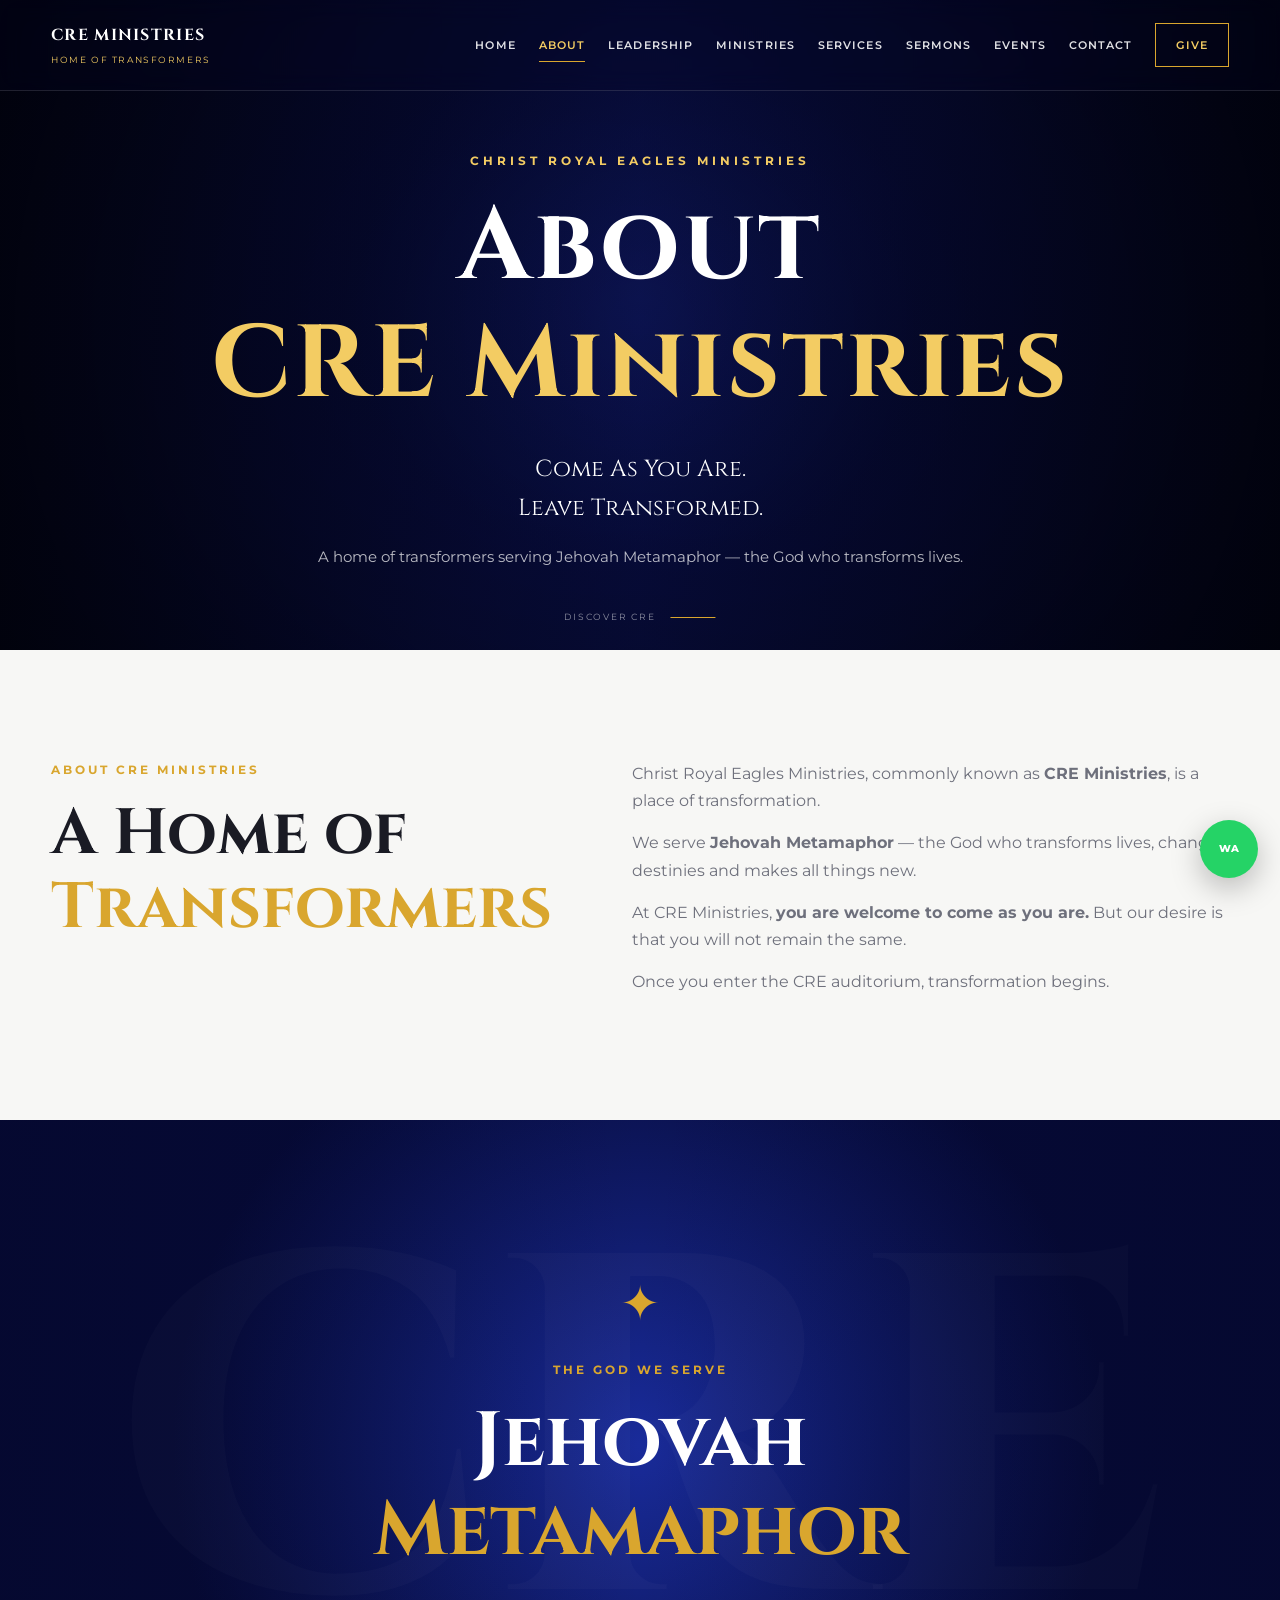
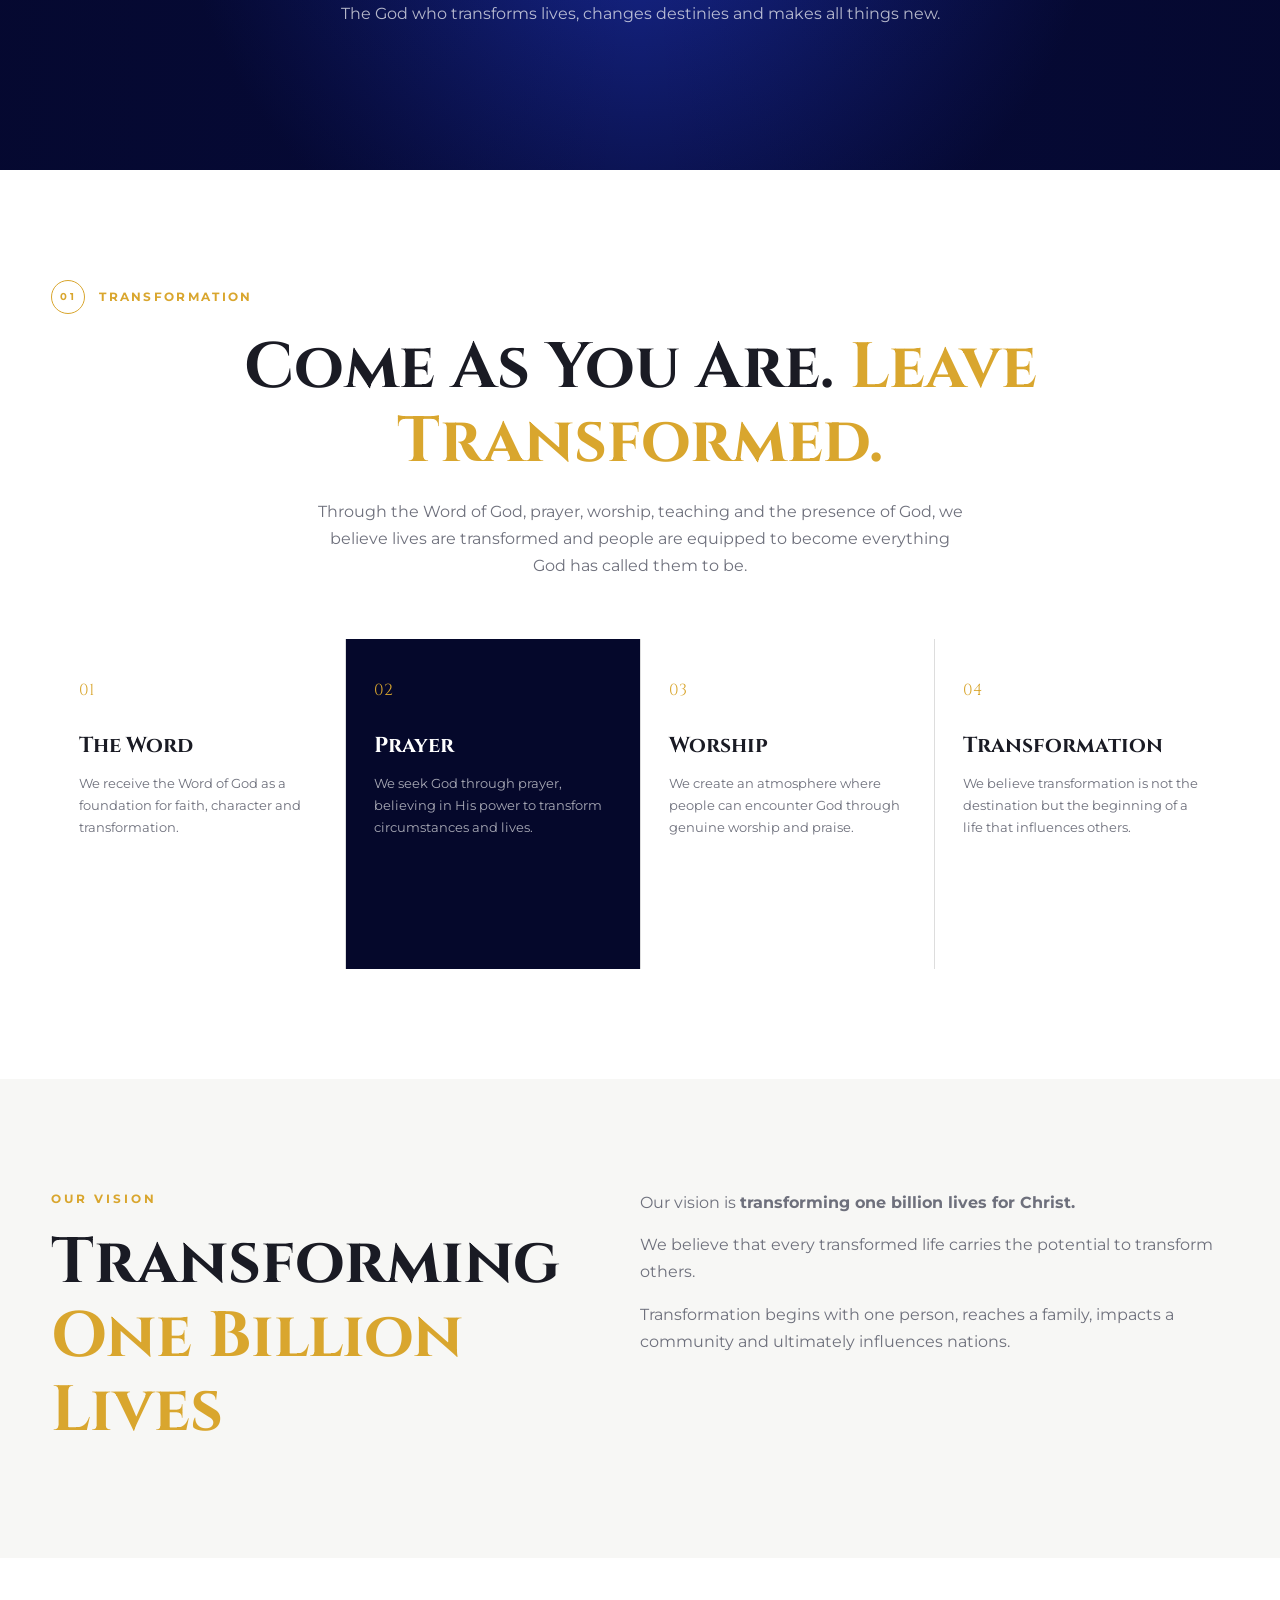
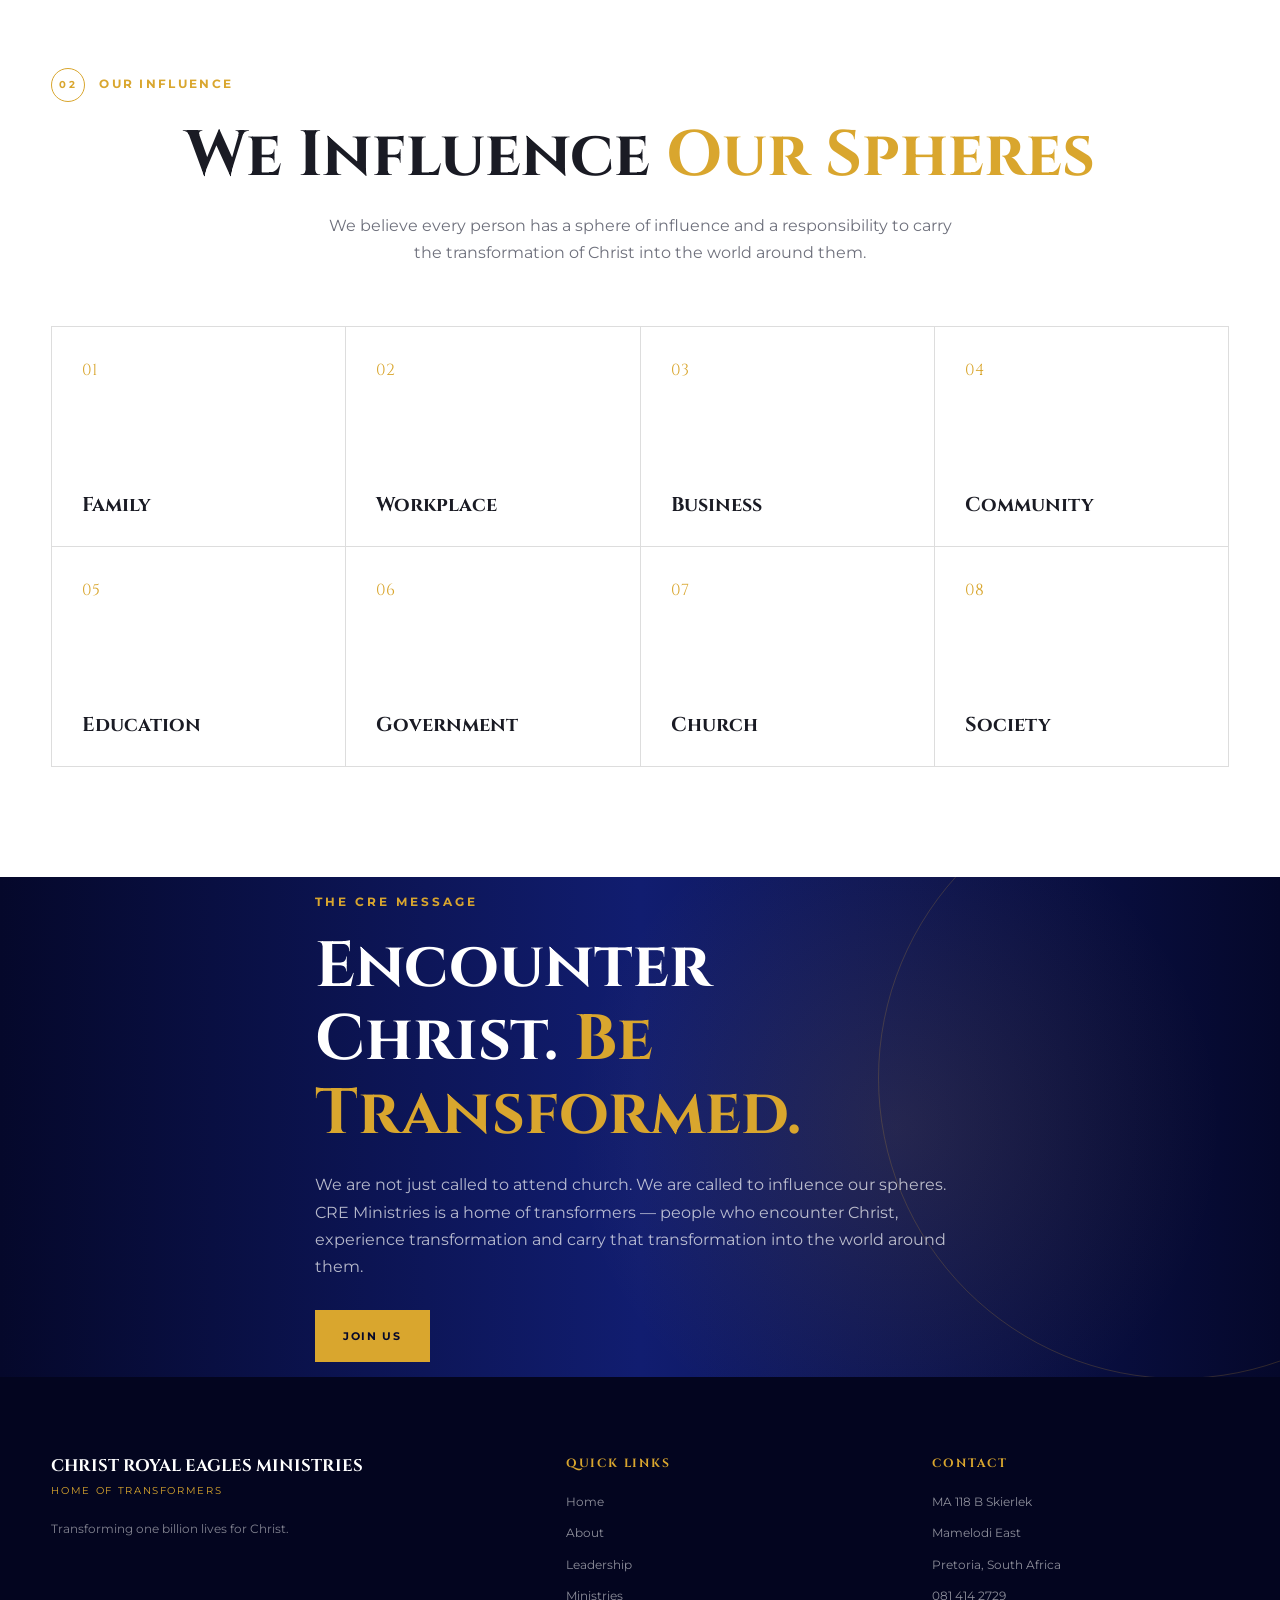
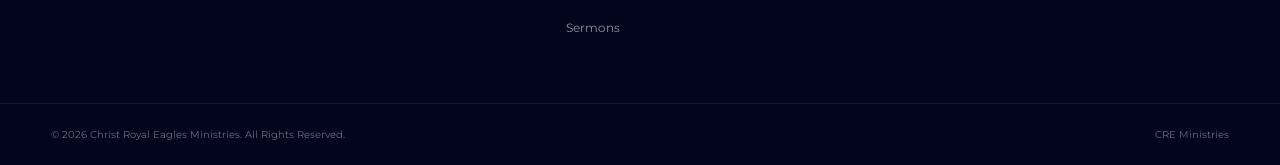
<file: about.html>
<!DOCTYPE html>
<html lang="en">

<head>

    <meta charset="UTF-8">

    <meta name="viewport"
          content="width=device-width, initial-scale=1.0">

    <title>About Us | CRE Ministries</title>

    <meta name="description"
          content="Learn about Christ Royal Eagles Ministries, a home of transformers serving Jehovah Metamaphor and transforming lives for Christ.">

    <link rel="stylesheet"
          href="style.css">

    <link rel="preconnect"
          href="https://fonts.googleapis.com">

    <link rel="preconnect"
          href="https://fonts.gstatic.com"
          crossorigin>

    <link href="https://fonts.googleapis.com/css2?family=Cinzel:wght@500;600;700;800&family=Montserrat:wght@400;500;600;700&display=swap"
          rel="stylesheet">

</head>


<body>


<!-- =====================================================
     HEADER
===================================================== -->

<header class="site-header">

    <div class="container nav-container">


        <a href="index.html"
           class="brand">

            <div class="brand-text">

                <strong>
                    CRE MINISTRIES
                </strong>

                <span>
                    HOME OF TRANSFORMERS
                </span>

            </div>

        </a>


        <button class="menu-toggle"
                aria-label="Open navigation"
                onclick="toggleMenu()">

            <span></span>
            <span></span>
            <span></span>

        </button>


        <nav class="main-nav"
             id="mainNav">

            <a href="index.html">
                Home
            </a>

            <a href="about.html"
               class="active">
                About
            </a>

            <a href="leadership.html">
                Leadership
            </a>

            <a href="ministries.html">
                Ministries
            </a>

            <a href="services.html">
                Services
            </a>

            <a href="sermons.html">
                Sermons
            </a>

            <a href="events.html">
                Events
            </a>

            <a href="contact.html">
                Contact
            </a>

            <a href="giving.html"
               class="nav-give">
                Give
            </a>

        </nav>

    </div>

</header>



<!-- =====================================================
     PAGE HERO
===================================================== -->

<section class="hero"
         style="min-height: 650px;">

    <div class="hero-overlay"></div>


    <div class="container hero-content">


        <p class="hero-eyebrow">
            CHRIST ROYAL EAGLES MINISTRIES
        </p>


        <h1>

            About

            <span>
                CRE Ministries
            </span>

        </h1>


        <p class="hero-vision">

            Come As You Are.
            <br>
            Leave Transformed.

        </p>


        <p class="hero-description">

            A home of transformers serving
            Jehovah Metamaphor — the God who
            transforms lives.

        </p>

    </div>


    <div class="hero-scroll">

        <span>
            DISCOVER CRE
        </span>

        <div class="scroll-line"></div>

    </div>

</section>



<!-- =====================================================
     ABOUT CRE
===================================================== -->

<section class="section welcome">

    <div class="container two-column">


        <div>

            <p class="gold-small">
                ABOUT CRE MINISTRIES
            </p>


            <h2>

                A Home of
                <span>
                    Transformers
                </span>

            </h2>

        </div>



        <div class="welcome-content">


            <p>

                Christ Royal Eagles Ministries,
                commonly known as
                <strong>CRE Ministries</strong>,
                is a place of transformation.

            </p>


            <p>

                We serve
                <strong>Jehovah Metamaphor</strong> —
                the God who transforms lives,
                changes destinies and makes
                all things new.

            </p>


            <p>

                At CRE Ministries,
                <strong>you are welcome to come as you are.</strong>
                But our desire is that you will
                not remain the same.

            </p>


            <p>

                Once you enter the CRE auditorium,
                transformation begins.

            </p>


        </div>

    </div>

</section>



<!-- =====================================================
     JEHOVAH METAMAPHOR
===================================================== -->

<section class="vision-section">


    <div class="vision-overlay"></div>


    <div class="container vision-content">


        <div class="eagle-symbol">
            ✦
        </div>


        <p class="gold-small">
            THE GOD WE SERVE
        </p>


        <h2>

            Jehovah

            <span>
                Metamaphor
            </span>

        </h2>


        <p>

            The God who transforms lives,
            changes destinies and makes
            all things new.

        </p>


    </div>

</section>



<!-- =====================================================
     TRANSFORMATION
===================================================== -->

<section class="section services-preview">


    <div class="container">


        <div class="section-heading centered">


            <p class="section-label">

                <span>
                    01
                </span>

                TRANSFORMATION

            </p>


            <h2>

                Come As You Are.
                <span>
                    Leave Transformed.
                </span>

            </h2>


            <p>

                Through the Word of God, prayer,
                worship, teaching and the presence
                of God, we believe lives are transformed
                and people are equipped to become
                everything God has called them to be.

            </p>

        </div>



        <div class="service-grid">


            <article class="service-card">

                <div class="service-number">
                    01
                </div>


                <h3>
                    The Word
                </h3>


                <p>

                    We receive the Word of God
                    as a foundation for faith,
                    character and transformation.

                </p>

            </article>



            <article class="service-card featured">

                <div class="service-number">
                    02
                </div>


                <h3>
                    Prayer
                </h3>


                <p>

                    We seek God through prayer,
                    believing in His power to
                    transform circumstances
                    and lives.

                </p>

            </article>



            <article class="service-card">

                <div class="service-number">
                    03
                </div>


                <h3>
                    Worship
                </h3>


                <p>

                    We create an atmosphere where
                    people can encounter God through
                    genuine worship and praise.

                </p>

            </article>



            <article class="service-card">

                <div class="service-number">
                    04
                </div>


                <h3>
                    Transformation
                </h3>


                <p>

                    We believe transformation is
                    not the destination but the
                    beginning of a life that
                    influences others.

                </p>

            </article>


        </div>

    </div>

</section>



<!-- =====================================================
     OUR VISION
===================================================== -->

<section class="section welcome">


    <div class="container two-column">


        <div>

            <p class="gold-small">
                OUR VISION
            </p>


            <h2>

                Transforming
                <span>
                    One Billion Lives
                </span>

            </h2>

        </div>



        <div class="welcome-content">


            <p>

                Our vision is
                <strong>
                    transforming one billion lives
                    for Christ.
                </strong>

            </p>


            <p>

                We believe that every transformed
                life carries the potential to
                transform others.

            </p>


            <p>

                Transformation begins with one
                person, reaches a family, impacts
                a community and ultimately
                influences nations.

            </p>


        </div>

    </div>

</section>



<!-- =====================================================
     SPHERES OF INFLUENCE
===================================================== -->

<section class="section ministries-preview">


    <div class="container">


        <div class="section-heading centered">


            <p class="section-label">

                <span>
                    02
                </span>

                OUR INFLUENCE

            </p>


            <h2>

                We Influence
                <span>
                    Our Spheres
                </span>

            </h2>


            <p>

                We believe every person has a
                sphere of influence and a responsibility
                to carry the transformation of Christ
                into the world around them.

            </p>

        </div>



        <div class="ministry-grid">


            <div class="ministry-item">

                <span>
                    01
                </span>

                <h3>
                    Family
                </h3>

            </div>



            <div class="ministry-item">

                <span>
                    02
                </span>

                <h3>
                    Workplace
                </h3>

            </div>



            <div class="ministry-item">

                <span>
                    03
                </span>

                <h3>
                    Business
                </h3>

            </div>



            <div class="ministry-item">

                <span>
                    04
                </span>

                <h3>
                    Community
                </h3>

            </div>



            <div class="ministry-item">

                <span>
                    05
                </span>

                <h3>
                    Education
                </h3>

            </div>



            <div class="ministry-item">

                <span>
                    06
                </span>

                <h3>
                    Government
                </h3>

            </div>



            <div class="ministry-item">

                <span>
                    07
                </span>

                <h3>
                    Church
                </h3>

            </div>



            <div class="ministry-item">

                <span>
                    08
                </span>

                <h3>
                    Society
                </h3>

            </div>


        </div>

    </div>

</section>



<!-- =====================================================
     CORE MESSAGE
===================================================== -->

<section class="sermon-cta">


    <div class="sermon-overlay"></div>


    <div class="container sermon-content">


        <p class="gold-small">
            THE CRE MESSAGE
        </p>


        <h2>

            Encounter Christ.

            <span>
                Be Transformed.
            </span>

        </h2>


        <p>

            We are not just called to attend church.
            We are called to influence our spheres.

            CRE Ministries is a home of transformers —
            people who encounter Christ, experience
            transformation and carry that transformation
            into the world around them.

        </p>


        <a href="services.html"
           class="btn btn-gold">

            JOIN US

        </a>


    </div>

</section>



<!-- =====================================================
     FOOTER
===================================================== -->

<footer class="site-footer">


    <div class="container footer-grid">


        <div class="footer-brand">


            <h3>
                CHRIST ROYAL EAGLES MINISTRIES
            </h3>


            <p>
                HOME OF TRANSFORMERS
            </p>


            <span>

                Transforming one billion
                lives for Christ.

            </span>


        </div>



        <div class="footer-links">


            <h4>
                QUICK LINKS
            </h4>


            <a href="index.html">
                Home
            </a>


            <a href="about.html">
                About
            </a>


            <a href="leadership.html">
                Leadership
            </a>


            <a href="ministries.html">
                Ministries
            </a>


            <a href="sermons.html">
                Sermons
            </a>


        </div>



        <div class="footer-links">


            <h4>
                CONTACT
            </h4>


            <span>
                MA 118 B Skierlek
            </span>


            <span>
                Mamelodi East
            </span>


            <span>
                Pretoria, South Africa
            </span>


            <a href="tel:0814142729">
                081 414 2729
            </a>


        </div>


    </div>



    <div class="footer-bottom">


        <div class="container">


            <span>

                © 2026 Christ Royal Eagles Ministries.
                All Rights Reserved.

            </span>


            <span>
                CRE Ministries
            </span>


        </div>

    </div>


</footer>



<!-- =====================================================
     WHATSAPP
===================================================== -->

<a href="https://wa.me/27814142729"
   class="whatsapp-button"
   aria-label="Contact CRE Ministries on WhatsApp">

    <span>
        WA
    </span>

</a>



<!-- =====================================================
     MOBILE MENU
===================================================== -->

<script>

function toggleMenu() {

    const nav =
        document.getElementById("mainNav");

    nav.classList.toggle("open");

}

</script>


</body>

</html>
</file>
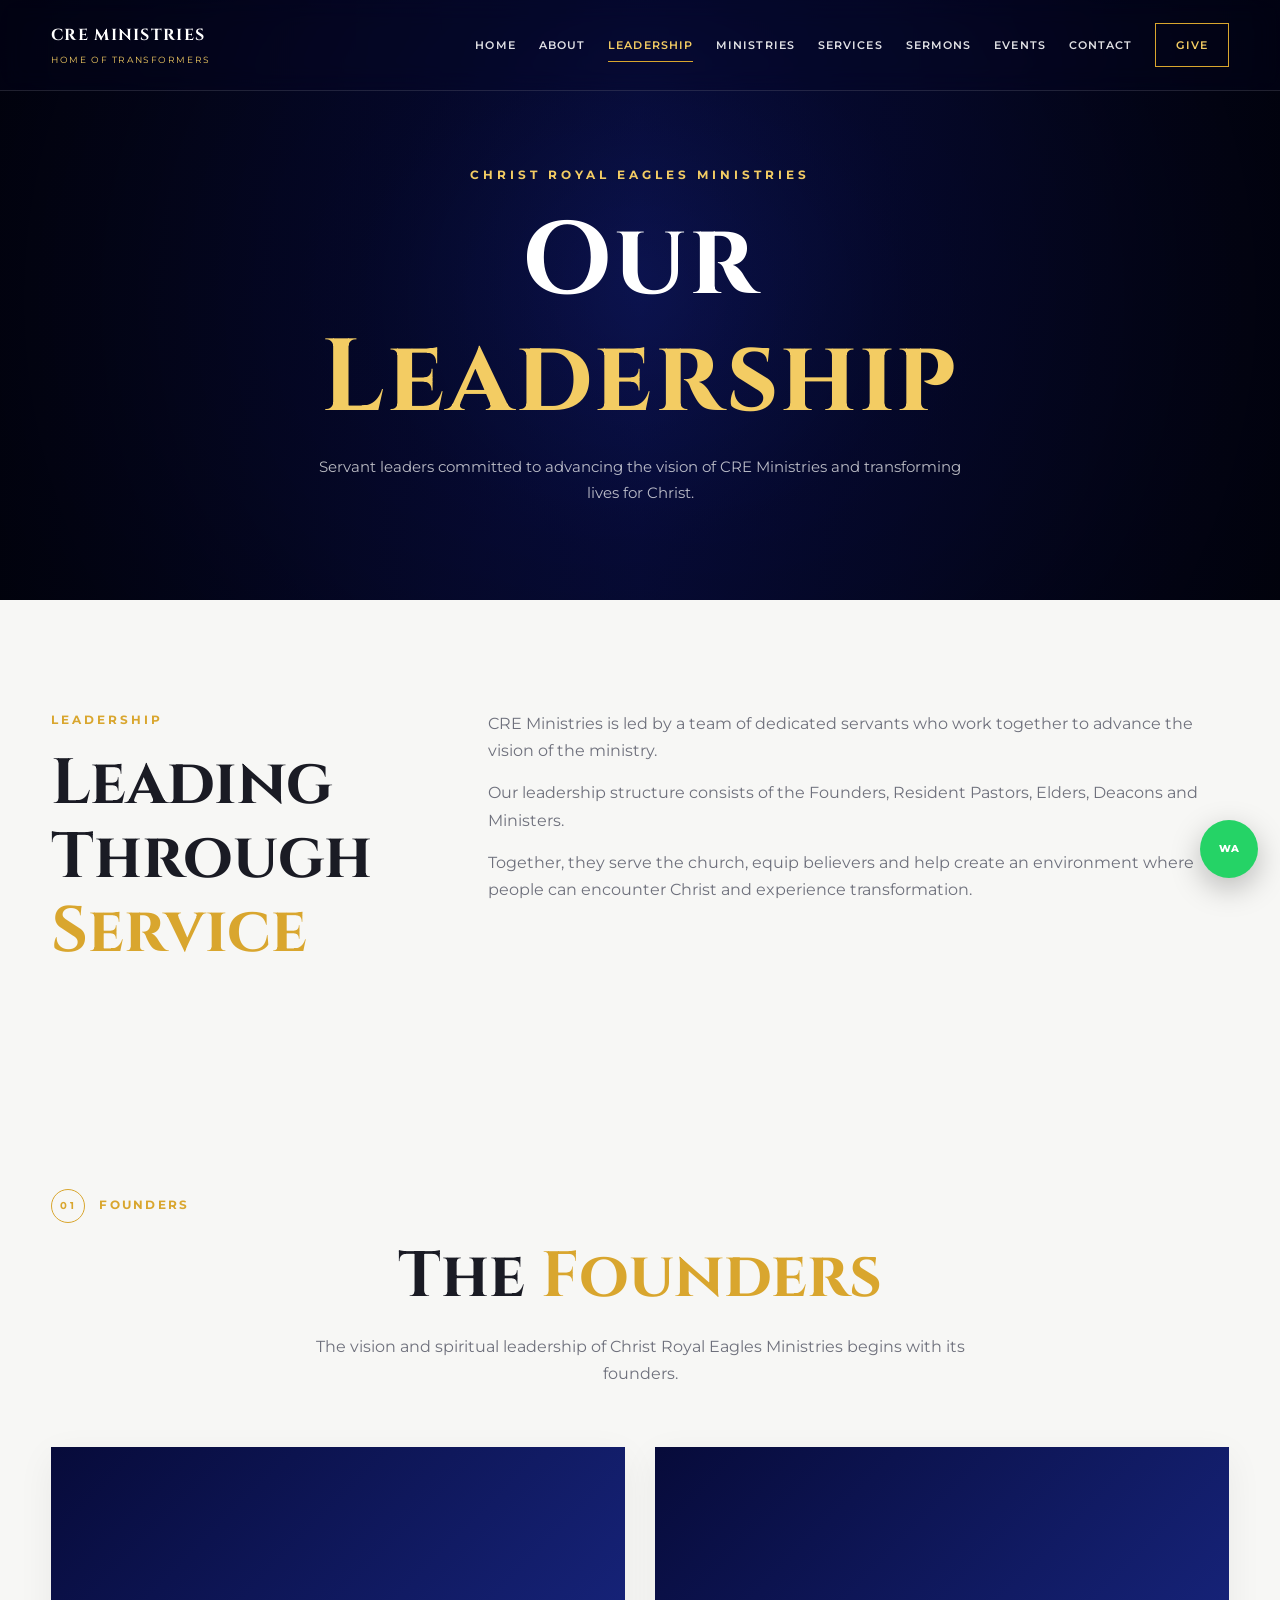
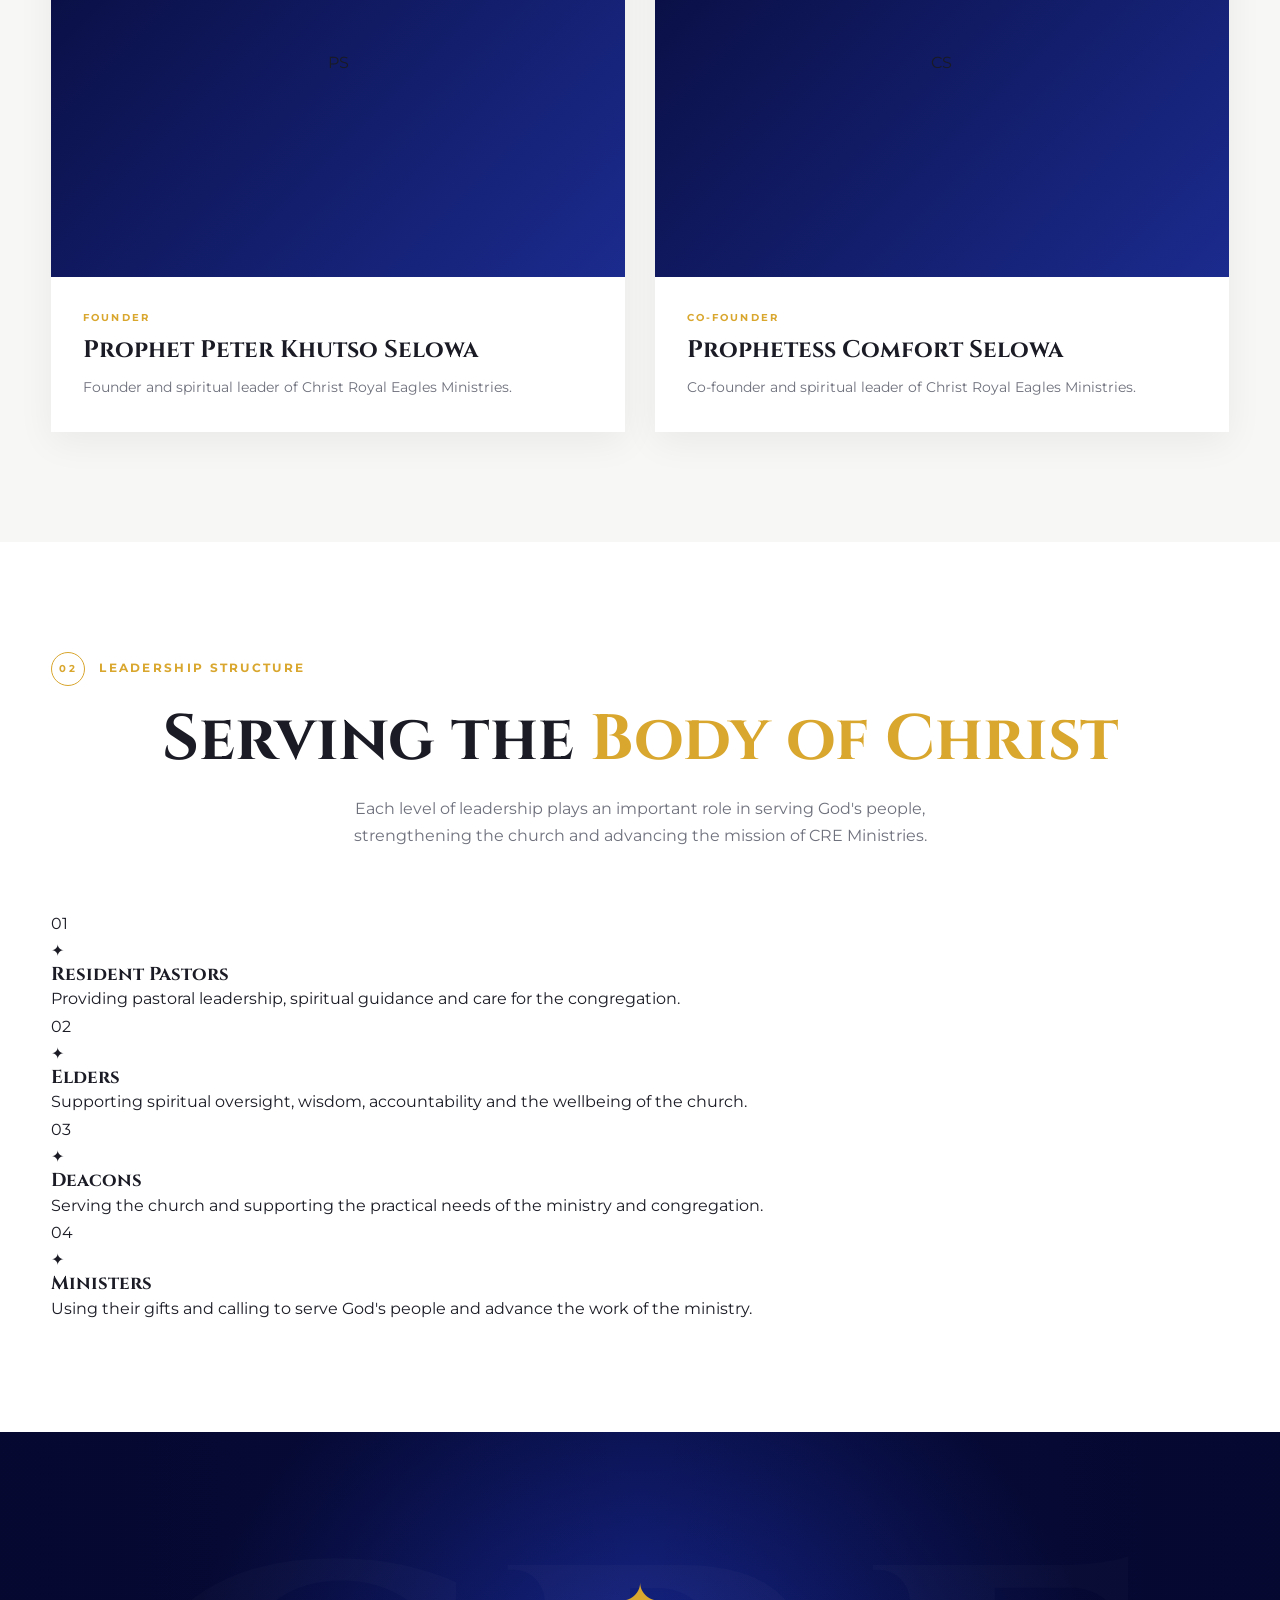
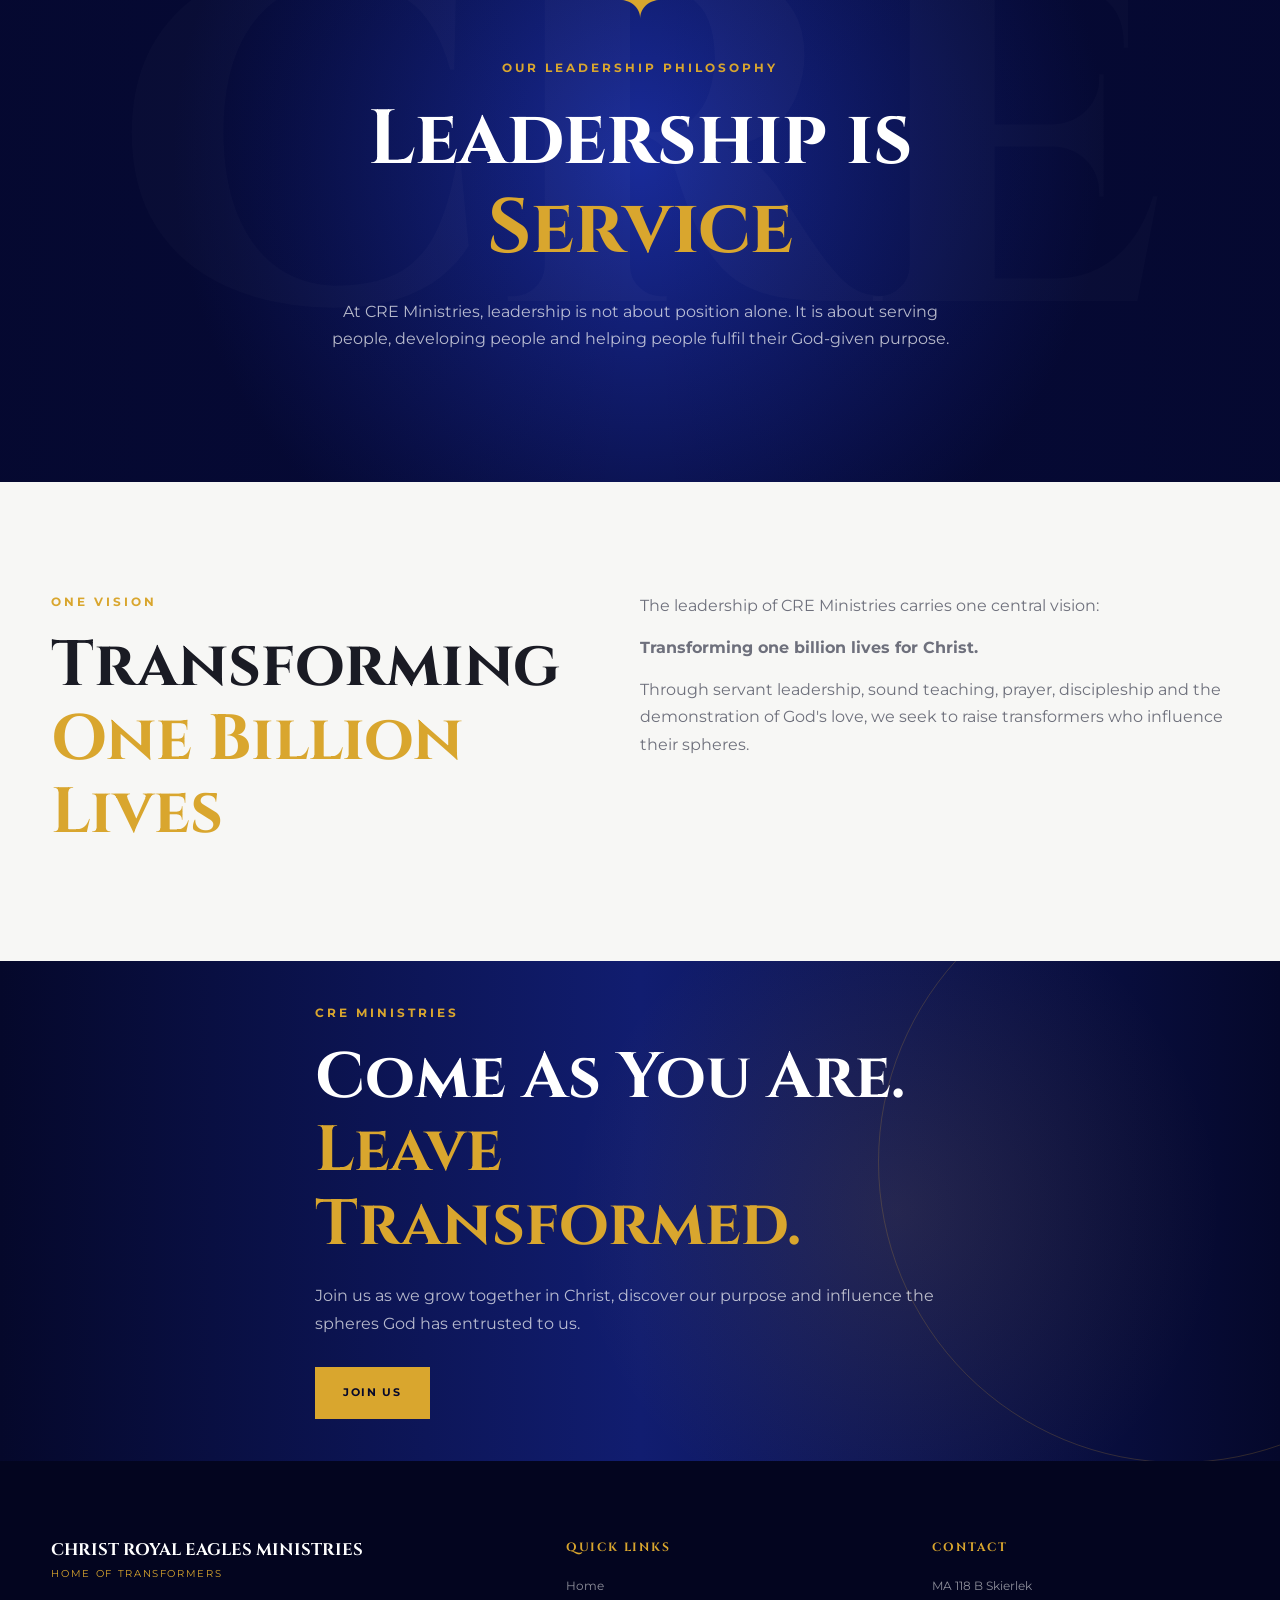
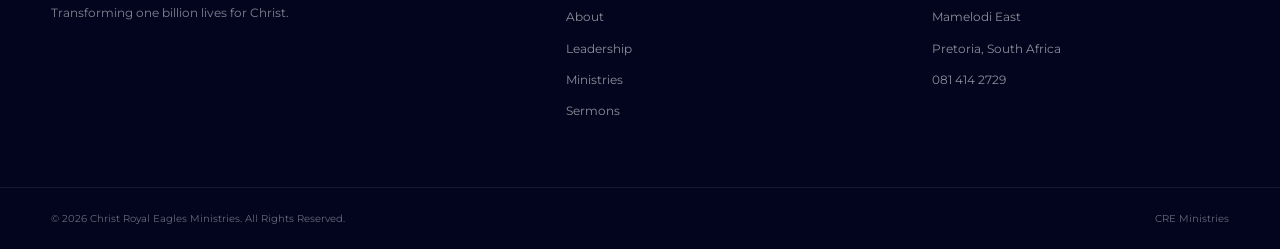
<file: leadership.html>
<!DOCTYPE html>
<html lang="en">

<head>

    <meta charset="UTF-8">

    <meta name="viewport"
          content="width=device-width, initial-scale=1.0">

    <title>Leadership | CRE Ministries</title>

    <meta name="description"
          content="Meet the leadership structure of Christ Royal Eagles Ministries — CRE Ministries.">

    <link rel="stylesheet"
          href="style.css">

    <link rel="preconnect"
          href="https://fonts.googleapis.com">

    <link rel="preconnect"
          href="https://fonts.gstatic.com"
          crossorigin>

    <link href="https://fonts.googleapis.com/css2?family=Cinzel:wght@500;600;700;800&family=Montserrat:wght@400;500;600;700&display=swap"
          rel="stylesheet">

</head>


<body>


<!-- =====================================================
     HEADER
===================================================== -->

<header class="site-header">

    <div class="container nav-container">

        <a href="index.html"
           class="brand">

            <div class="brand-text">

                <strong>
                    CRE MINISTRIES
                </strong>

                <span>
                    HOME OF TRANSFORMERS
                </span>

            </div>

        </a>


        <button class="menu-toggle"
                aria-label="Open navigation"
                onclick="toggleMenu()">

            <span></span>
            <span></span>
            <span></span>

        </button>


        <nav class="main-nav"
             id="mainNav">

            <a href="index.html">
                Home
            </a>

            <a href="about.html">
                About
            </a>

            <a href="leadership.html"
               class="active">
                Leadership
            </a>

            <a href="ministries.html">
                Ministries
            </a>

            <a href="services.html">
                Services
            </a>

            <a href="sermons.html">
                Sermons
            </a>

            <a href="events.html">
                Events
            </a>

            <a href="contact.html">
                Contact
            </a>

            <a href="giving.html"
               class="nav-give">
                Give
            </a>

        </nav>

    </div>

</header>



<!-- =====================================================
     HERO
===================================================== -->

<section class="hero"
         style="min-height: 600px;">

    <div class="hero-overlay"></div>


    <div class="container hero-content">


        <p class="hero-eyebrow">
            CHRIST ROYAL EAGLES MINISTRIES
        </p>


        <h1>

            Our
            <span>
                Leadership
            </span>

        </h1>


        <p class="hero-description">

            Servant leaders committed to advancing
            the vision of CRE Ministries and
            transforming lives for Christ.

        </p>


    </div>

</section>



<!-- =====================================================
     LEADERSHIP INTRODUCTION
===================================================== -->

<section class="section welcome">


    <div class="container two-column">


        <div>

            <p class="gold-small">
                LEADERSHIP
            </p>


            <h2>

                Leading Through
                <span>
                    Service
                </span>

            </h2>

        </div>


        <div class="welcome-content">


            <p>

                CRE Ministries is led by a team of
                dedicated servants who work together
                to advance the vision of the ministry.

            </p>


            <p>

                Our leadership structure consists of
                the Founders, Resident Pastors, Elders,
                Deacons and Ministers.

            </p>


            <p>

                Together, they serve the church,
                equip believers and help create an
                environment where people can encounter
                Christ and experience transformation.

            </p>


        </div>

    </div>

</section>



<!-- =====================================================
     FOUNDERS
===================================================== -->

<section class="section founders">


    <div class="container">


        <div class="section-heading centered">


            <p class="section-label">

                <span>
                    01
                </span>

                FOUNDERS

            </p>


            <h2>

                The
                <span>
                    Founders
                </span>

            </h2>


            <p>

                The vision and spiritual leadership
                of Christ Royal Eagles Ministries
                begins with its founders.

            </p>

        </div>



        <div class="founder-grid">


            <!-- FOUNDER 1 -->

            <article class="founder-card">


                <div class="founder-image leader-placeholder">

                    <span>
                        PS
                    </span>

                </div>


                <div class="founder-info">


                    <p class="role">
                        FOUNDER
                    </p>


                    <h3>
                        Prophet Peter Khutso Selowa
                    </h3>


                    <p>

                        Founder and spiritual leader
                        of Christ Royal Eagles Ministries.

                    </p>


                </div>

            </article>



            <!-- FOUNDER 2 -->

            <article class="founder-card">


                <div class="founder-image leader-placeholder">

                    <span>
                        CS
                    </span>

                </div>


                <div class="founder-info">


                    <p class="role">
                        CO-FOUNDER
                    </p>


                    <h3>
                        Prophetess Comfort Selowa
                    </h3>


                    <p>

                        Co-founder and spiritual leader
                        of Christ Royal Eagles Ministries.

                    </p>


                </div>

            </article>


        </div>

    </div>

</section>



<!-- =====================================================
     LEADERSHIP STRUCTURE
===================================================== -->

<section class="section ministries-preview">


    <div class="container">


        <div class="section-heading centered">


            <p class="section-label">

                <span>
                    02
                </span>

                LEADERSHIP STRUCTURE

            </p>


            <h2>

                Serving the
                <span>
                    Body of Christ
                </span>

            </h2>


            <p>

                Each level of leadership plays an
                important role in serving God's people,
                strengthening the church and advancing
                the mission of CRE Ministries.

            </p>

        </div>



        <div class="leadership-grid">


            <!-- RESIDENT PASTORS -->

            <article class="leadership-card">


                <div class="leadership-number">
                    01
                </div>


                <div class="leadership-icon">
                    ✦
                </div>


                <h3>
                    Resident Pastors
                </h3>


                <p>

                    Providing pastoral leadership,
                    spiritual guidance and care for
                    the congregation.

                </p>


            </article>



            <!-- ELDERS -->

            <article class="leadership-card">


                <div class="leadership-number">
                    02
                </div>


                <div class="leadership-icon">
                    ✦
                </div>


                <h3>
                    Elders
                </h3>


                <p>

                    Supporting spiritual oversight,
                    wisdom, accountability and the
                    wellbeing of the church.

                </p>


            </article>



            <!-- DEACONS -->

            <article class="leadership-card">


                <div class="leadership-number">
                    03
                </div>


                <div class="leadership-icon">
                    ✦
                </div>


                <h3>
                    Deacons
                </h3>


                <p>

                    Serving the church and supporting
                    the practical needs of the ministry
                    and congregation.

                </p>


            </article>



            <!-- MINISTERS -->

            <article class="leadership-card">


                <div class="leadership-number">
                    04
                </div>


                <div class="leadership-icon">
                    ✦
                </div>


                <h3>
                    Ministers
                </h3>


                <p>

                    Using their gifts and calling to
                    serve God's people and advance
                    the work of the ministry.

                </p>


            </article>


        </div>

    </div>

</section>



<!-- =====================================================
     LEADERSHIP PHILOSOPHY
===================================================== -->

<section class="vision-section">


    <div class="vision-overlay"></div>


    <div class="container vision-content">


        <div class="eagle-symbol">
            ✦
        </div>


        <p class="gold-small">
            OUR LEADERSHIP PHILOSOPHY
        </p>


        <h2>

            Leadership is
            <span>
                Service
            </span>

        </h2>


        <p>

            At CRE Ministries, leadership is not
            about position alone. It is about
            serving people, developing people and
            helping people fulfil their God-given
            purpose.

        </p>


    </div>

</section>



<!-- =====================================================
     VISION
===================================================== -->

<section class="section welcome">


    <div class="container two-column">


        <div>

            <p class="gold-small">
                ONE VISION
            </p>


            <h2>

                Transforming
                <span>
                    One Billion Lives
                </span>

            </h2>

        </div>


        <div class="welcome-content">


            <p>

                The leadership of CRE Ministries
                carries one central vision:

            </p>


            <p class="large-statement">

                <strong>
                    Transforming one billion
                    lives for Christ.
                </strong>

            </p>


            <p>

                Through servant leadership,
                sound teaching, prayer, discipleship
                and the demonstration of God's love,
                we seek to raise transformers who
                influence their spheres.

            </p>


        </div>

    </div>

</section>



<!-- =====================================================
     CALL TO ACTION
===================================================== -->

<section class="sermon-cta">


    <div class="sermon-overlay"></div>


    <div class="container sermon-content">


        <p class="gold-small">
            CRE MINISTRIES
        </p>


        <h2>

            Come As You Are.

            <span>
                Leave Transformed.
            </span>

        </h2>


        <p>

            Join us as we grow together in Christ,
            discover our purpose and influence the
            spheres God has entrusted to us.

        </p>


        <a href="services.html"
           class="btn btn-gold">

            JOIN US

        </a>


    </div>

</section>



<!-- =====================================================
     FOOTER
===================================================== -->

<footer class="site-footer">


    <div class="container footer-grid">


        <div class="footer-brand">


            <h3>
                CHRIST ROYAL EAGLES MINISTRIES
            </h3>


            <p>
                HOME OF TRANSFORMERS
            </p>


            <span>

                Transforming one billion
                lives for Christ.

            </span>


        </div>



        <div class="footer-links">


            <h4>
                QUICK LINKS
            </h4>


            <a href="index.html">
                Home
            </a>


            <a href="about.html">
                About
            </a>


            <a href="leadership.html">
                Leadership
            </a>


            <a href="ministries.html">
                Ministries
            </a>


            <a href="sermons.html">
                Sermons
            </a>


        </div>



        <div class="footer-links">


            <h4>
                CONTACT
            </h4>


            <span>
                MA 118 B Skierlek
            </span>


            <span>
                Mamelodi East
            </span>


            <span>
                Pretoria, South Africa
            </span>


            <a href="tel:0814142729">
                081 414 2729
            </a>


        </div>


    </div>



    <div class="footer-bottom">


        <div class="container">


            <span>

                © 2026 Christ Royal Eagles Ministries.
                All Rights Reserved.

            </span>


            <span>
                CRE Ministries
            </span>


        </div>

    </div>


</footer>



<!-- =====================================================
     WHATSAPP
===================================================== -->

<a href="https://wa.me/27814142729"
   class="whatsapp-button"
   aria-label="Contact CRE Ministries on WhatsApp">

    <span>
        WA
    </span>

</a>



<!-- =====================================================
     MOBILE MENU
===================================================== -->

<script>

function toggleMenu() {

    const nav =
        document.getElementById("mainNav");

    nav.classList.toggle("open");

}

</script>


</body>

</html>
</file>
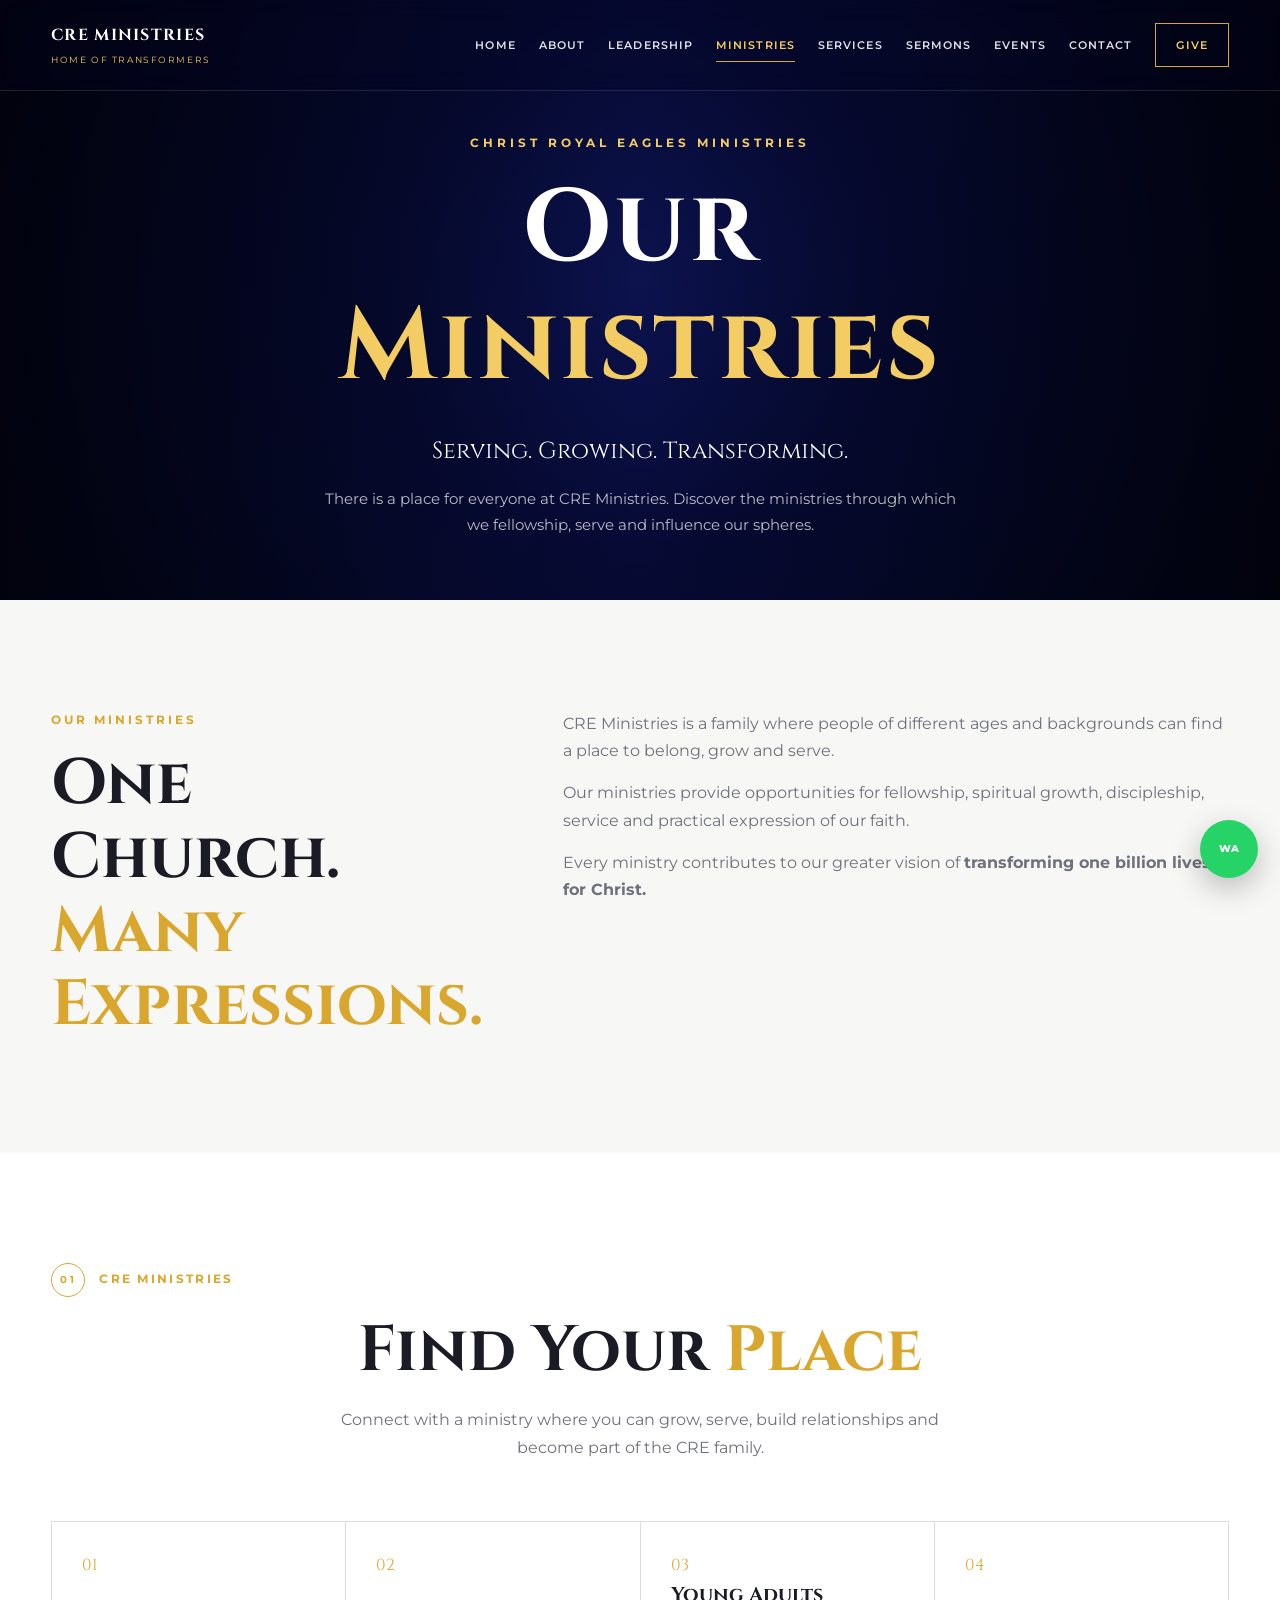
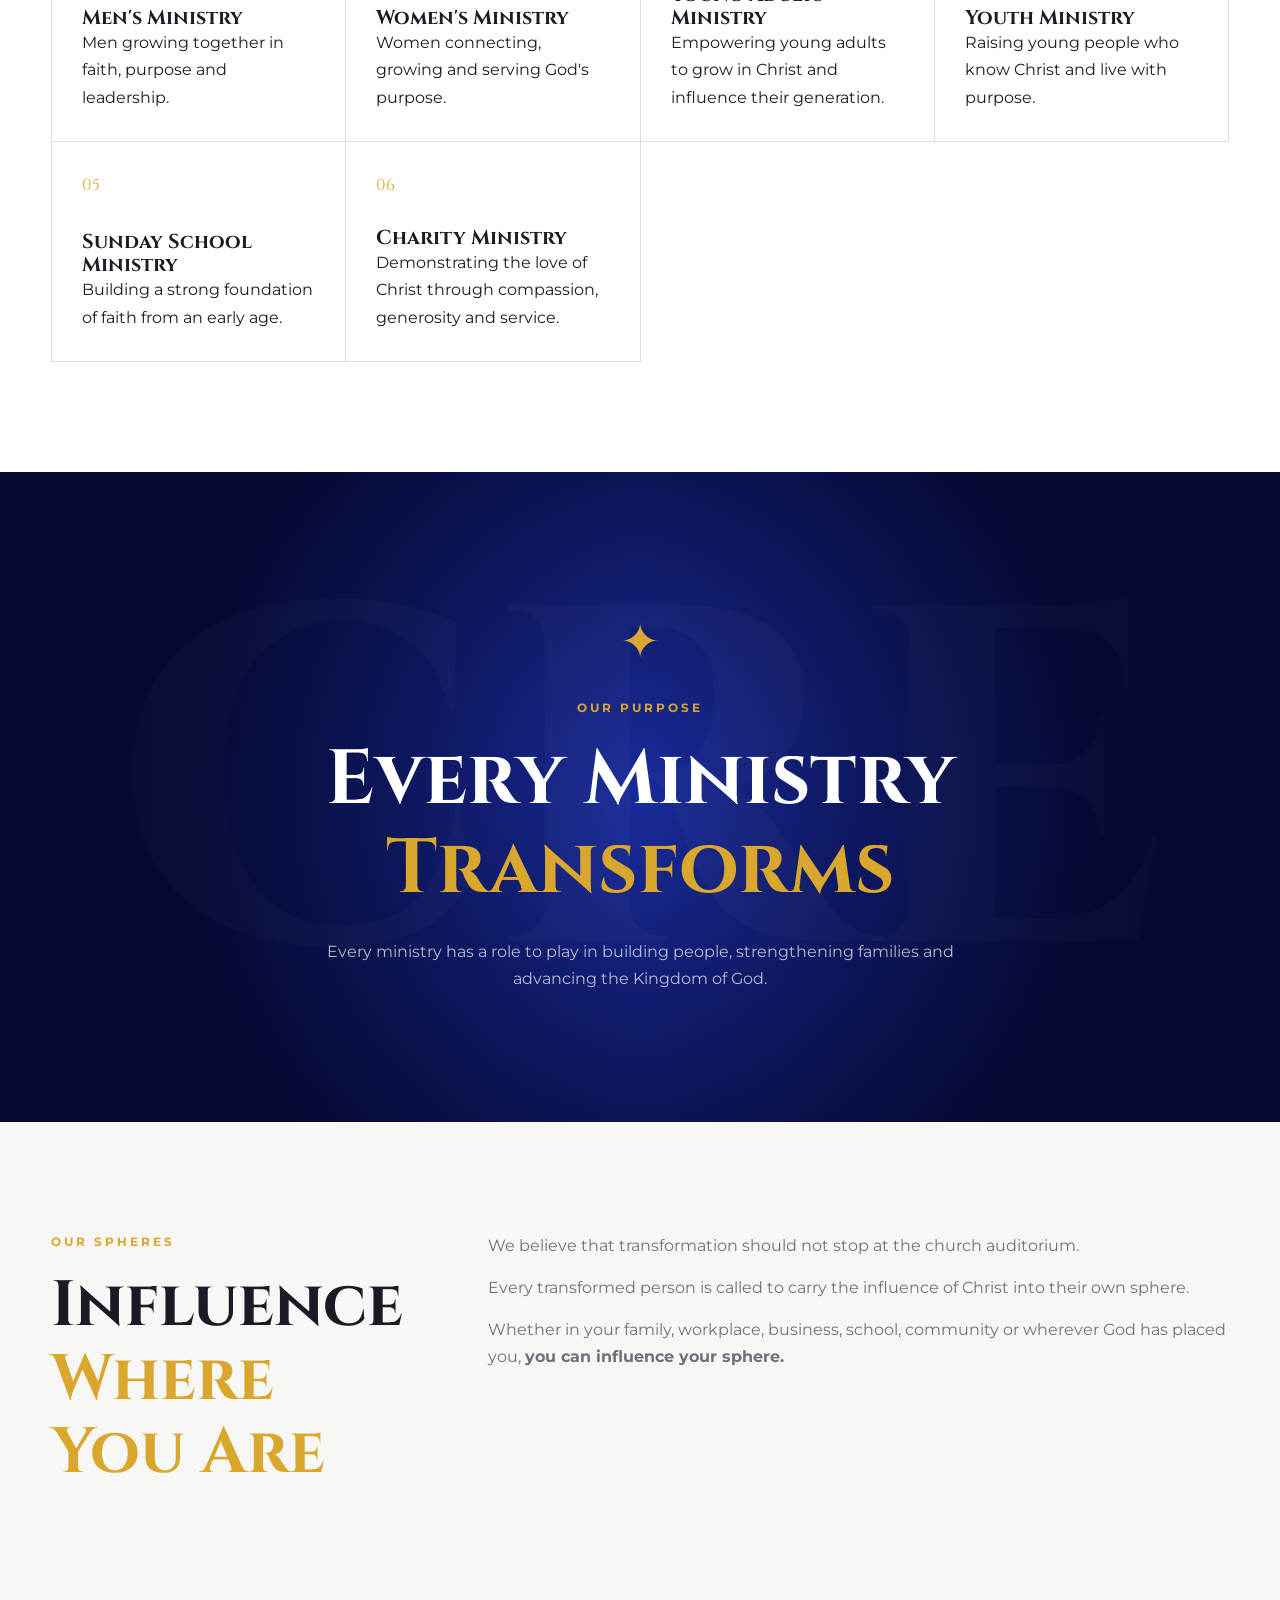
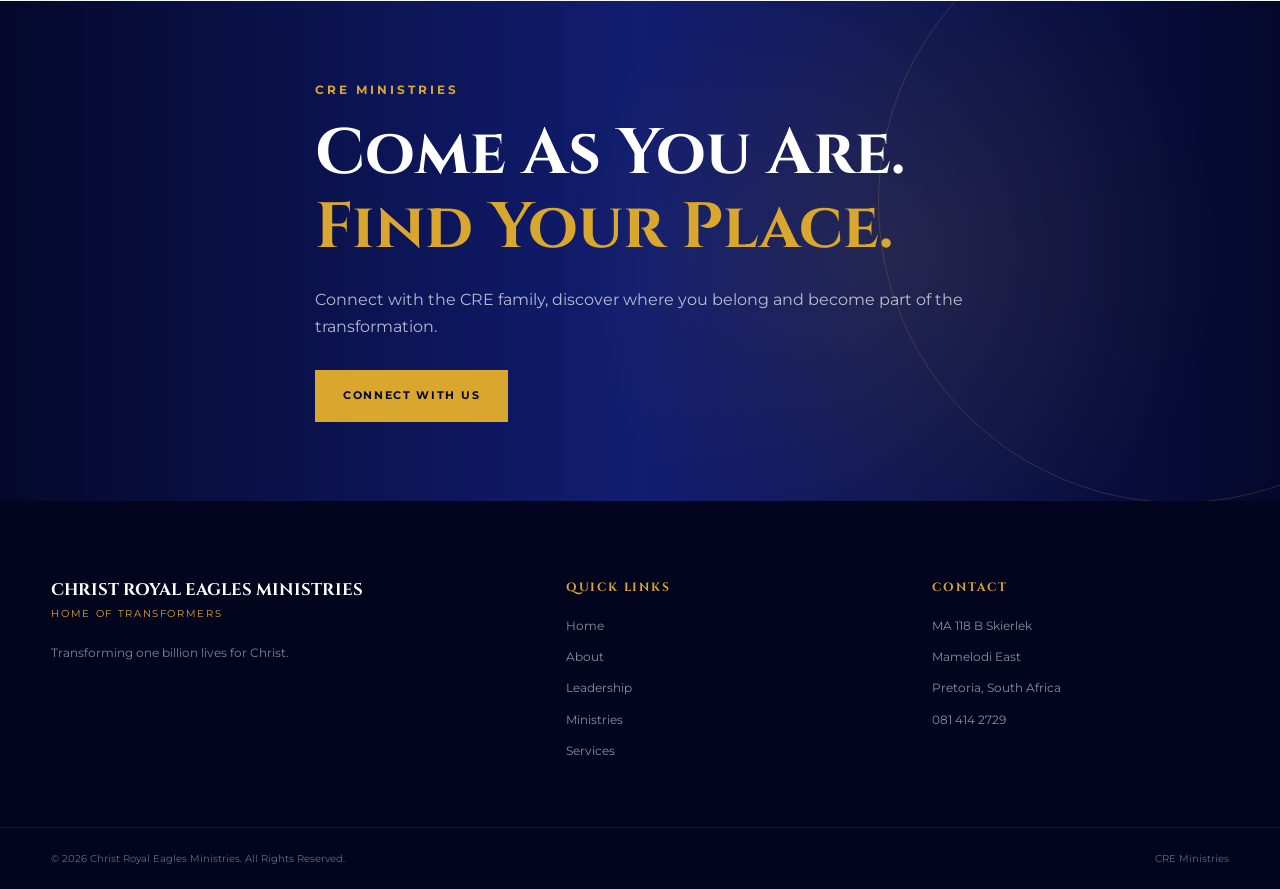
<file: ministries.html>
<!DOCTYPE html>
<html lang="en">

<head>

    <meta charset="UTF-8">

    <meta name="viewport" content="width=device-width, initial-scale=1.0">

    <title>Ministries | CRE Ministries</title>

    <meta name="description"
          content="Explore the ministries of Christ Royal Eagles Ministries — Men's Ministry, Women's Ministry, Young Adults, Youth, Sunday School and Charity Ministry.">

    <link rel="stylesheet" href="style.css">

    <link rel="preconnect" href="https://fonts.googleapis.com">

    <link rel="preconnect"
          href="https://fonts.gstatic.com"
          crossorigin>

    <link href="https://fonts.googleapis.com/css2?family=Cinzel:wght@500;600;700;800&family=Montserrat:wght@400;500;600;700&display=swap"
          rel="stylesheet">

</head>


<body>


<!-- =====================================================
     HEADER
===================================================== -->

<header class="site-header">

    <div class="container nav-container">


        <a href="index.html" class="brand">

            <div class="brand-text">

                <strong>
                    CRE MINISTRIES
                </strong>

                <span>
                    HOME OF TRANSFORMERS
                </span>

            </div>

        </a>


        <button class="menu-toggle"
                aria-label="Open navigation"
                onclick="toggleMenu()">

            <span></span>
            <span></span>
            <span></span>

        </button>


        <nav class="main-nav" id="mainNav">

            <a href="index.html">
                Home
            </a>

            <a href="about.html">
                About
            </a>

            <a href="leadership.html">
                Leadership
            </a>

            <a href="ministries.html"
               class="active">
                Ministries
            </a>

            <a href="services.html">
                Services
            </a>

            <a href="sermons.html">
                Sermons
            </a>

            <a href="events.html">
                Events
            </a>

            <a href="contact.html">
                Contact
            </a>

            <a href="giving.html"
               class="nav-give">
                Give
            </a>

        </nav>

    </div>

</header>



<!-- =====================================================
     HERO
===================================================== -->

<section class="hero"
         style="min-height: 600px;">

    <div class="hero-overlay"></div>


    <div class="container hero-content">


        <p class="hero-eyebrow">
            CHRIST ROYAL EAGLES MINISTRIES
        </p>


        <h1>

            Our
            <span>
                Ministries
            </span>

        </h1>


        <p class="hero-vision">
            Serving. Growing. Transforming.
        </p>


        <p class="hero-description">

            There is a place for everyone at CRE Ministries.
            Discover the ministries through which we fellowship,
            serve and influence our spheres.

        </p>


    </div>

</section>



<!-- =====================================================
     INTRODUCTION
===================================================== -->

<section class="section welcome">


    <div class="container two-column">


        <div>

            <p class="gold-small">
                OUR MINISTRIES
            </p>


            <h2>

                One Church.
                <span>
                    Many Expressions.
                </span>

            </h2>

        </div>


        <div class="welcome-content">


            <p>

                CRE Ministries is a family where people
                of different ages and backgrounds can
                find a place to belong, grow and serve.

            </p>


            <p>

                Our ministries provide opportunities
                for fellowship, spiritual growth,
                discipleship, service and practical
                expression of our faith.

            </p>


            <p>

                Every ministry contributes to our
                greater vision of
                <strong>
                    transforming one billion lives
                    for Christ.
                </strong>

            </p>


        </div>

    </div>

</section>



<!-- =====================================================
     SIX MINISTRIES
===================================================== -->

<section class="section ministries-preview">


    <div class="container">


        <div class="section-heading centered">


            <p class="section-label">

                <span>
                    01
                </span>

                CRE MINISTRIES

            </p>


            <h2>

                Find Your
                <span>
                    Place
                </span>

            </h2>


            <p>

                Connect with a ministry where you can
                grow, serve, build relationships and
                become part of the CRE family.

            </p>

        </div>



        <div class="ministry-grid">


            <!-- MEN -->

            <div class="ministry-item">

                <span>
                    01
                </span>


                <div>

                    <h3>
                        Men's Ministry
                    </h3>

                    <p>
                        Men growing together in faith,
                        purpose and leadership.
                    </p>

                </div>

            </div>



            <!-- WOMEN -->

            <div class="ministry-item">

                <span>
                    02
                </span>


                <div>

                    <h3>
                        Women's Ministry
                    </h3>

                    <p>
                        Women connecting, growing
                        and serving God's purpose.
                    </p>

                </div>

            </div>



            <!-- YOUNG ADULTS -->

            <div class="ministry-item">

                <span>
                    03
                </span>


                <div>

                    <h3>
                        Young Adults Ministry
                    </h3>

                    <p>
                        Empowering young adults to
                        grow in Christ and influence
                        their generation.
                    </p>

                </div>

            </div>



            <!-- YOUTH -->

            <div class="ministry-item">

                <span>
                    04
                </span>


                <div>

                    <h3>
                        Youth Ministry
                    </h3>


                    <p>
                        Raising young people who know
                        Christ and live with purpose.
                    </p>

                </div>

            </div>



            <!-- SUNDAY SCHOOL -->

            <div class="ministry-item">

                <span>
                    05
                </span>


                <div>

                    <h3>
                        Sunday School Ministry
                    </h3>


                    <p>
                        Building a strong foundation
                        of faith from an early age.
                    </p>

                </div>

            </div>



            <!-- CHARITY -->

            <div class="ministry-item">

                <span>
                    06
                </span>


                <div>

                    <h3>
                        Charity Ministry
                    </h3>


                    <p>
                        Demonstrating the love of Christ
                        through compassion, generosity
                        and service.
                    </p>

                </div>

            </div>


        </div>

    </div>

</section>



<!-- =====================================================
     TRANSFORMATION
===================================================== -->

<section class="vision-section">


    <div class="vision-overlay"></div>


    <div class="container vision-content">


        <div class="eagle-symbol">
            ✦
        </div>


        <p class="gold-small">
            OUR PURPOSE
        </p>


        <h2>

            Every Ministry
            <span>
                Transforms
            </span>

        </h2>


        <p>

            Every ministry has a role to play in
            building people, strengthening families
            and advancing the Kingdom of God.

        </p>


    </div>

</section>



<!-- =====================================================
     INFLUENCE
===================================================== -->

<section class="section welcome">


    <div class="container two-column">


        <div>

            <p class="gold-small">
                OUR SPHERES
            </p>


            <h2>

                Influence
                <span>
                    Where You Are
                </span>

            </h2>

        </div>


        <div class="welcome-content">


            <p>

                We believe that transformation should
                not stop at the church auditorium.

            </p>


            <p>

                Every transformed person is called
                to carry the influence of Christ
                into their own sphere.

            </p>


            <p>

                Whether in your family, workplace,
                business, school, community or
                wherever God has placed you,
                <strong>
                    you can influence your sphere.
                </strong>

            </p>


        </div>

    </div>

</section>



<!-- =====================================================
     CALL TO ACTION
===================================================== -->

<section class="sermon-cta">


    <div class="sermon-overlay"></div>


    <div class="container sermon-content">


        <p class="gold-small">
            CRE MINISTRIES
        </p>


        <h2>

            Come As You Are.

            <span>
                Find Your Place.
            </span>

        </h2>


        <p>

            Connect with the CRE family,
            discover where you belong and
            become part of the transformation.

        </p>


        <a href="contact.html"
           class="btn btn-gold">

            CONNECT WITH US

        </a>


    </div>

</section>



<!-- =====================================================
     FOOTER
===================================================== -->

<footer class="site-footer">


    <div class="container footer-grid">


        <div class="footer-brand">

            <h3>
                CHRIST ROYAL EAGLES MINISTRIES
            </h3>


            <p>
                HOME OF TRANSFORMERS
            </p>


            <span>

                Transforming one billion
                lives for Christ.

            </span>

        </div>



        <div class="footer-links">


            <h4>
                QUICK LINKS
            </h4>


            <a href="index.html">
                Home
            </a>


            <a href="about.html">
                About
            </a>


            <a href="leadership.html">
                Leadership
            </a>


            <a href="ministries.html">
                Ministries
            </a>


            <a href="services.html">
                Services
            </a>


        </div>



        <div class="footer-links">


            <h4>
                CONTACT
            </h4>


            <span>
                MA 118 B Skierlek
            </span>


            <span>
                Mamelodi East
            </span>


            <span>
                Pretoria, South Africa
            </span>


            <a href="tel:0814142729">
                081 414 2729
            </a>


        </div>


    </div>



    <div class="footer-bottom">


        <div class="container">


            <span>

                © 2026 Christ Royal Eagles Ministries.
                All Rights Reserved.

            </span>


            <span>
                CRE Ministries
            </span>


        </div>

    </div>


</footer>



<!-- =====================================================
     WHATSAPP
===================================================== -->

<a href="https://wa.me/27814142729"
   class="whatsapp-button"
   aria-label="Contact CRE Ministries on WhatsApp">

    <span>
        WA
    </span>

</a>



<!-- =====================================================
     MOBILE MENU
===================================================== -->

<script>

function toggleMenu() {

    const nav =
        document.getElementById("mainNav");

    nav.classList.toggle("open");

}

</script>


</body>

</html>
</file>
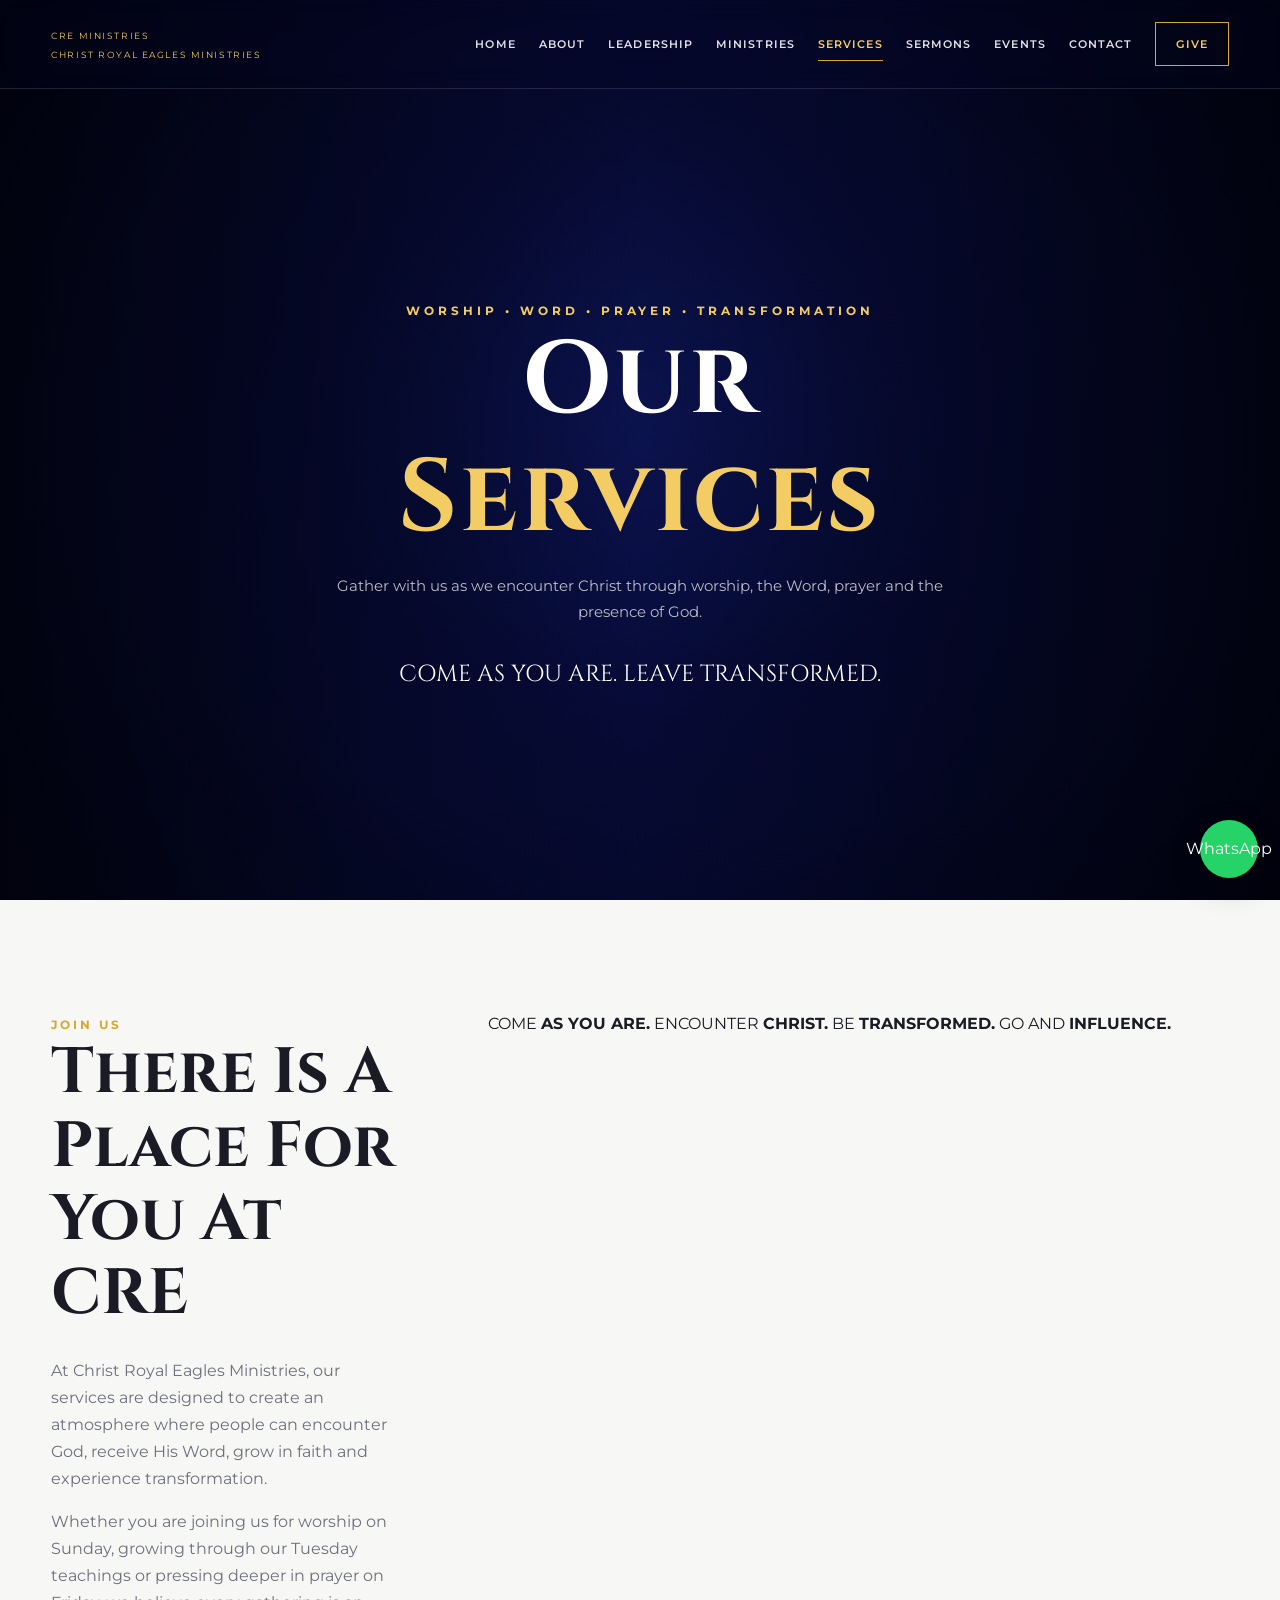
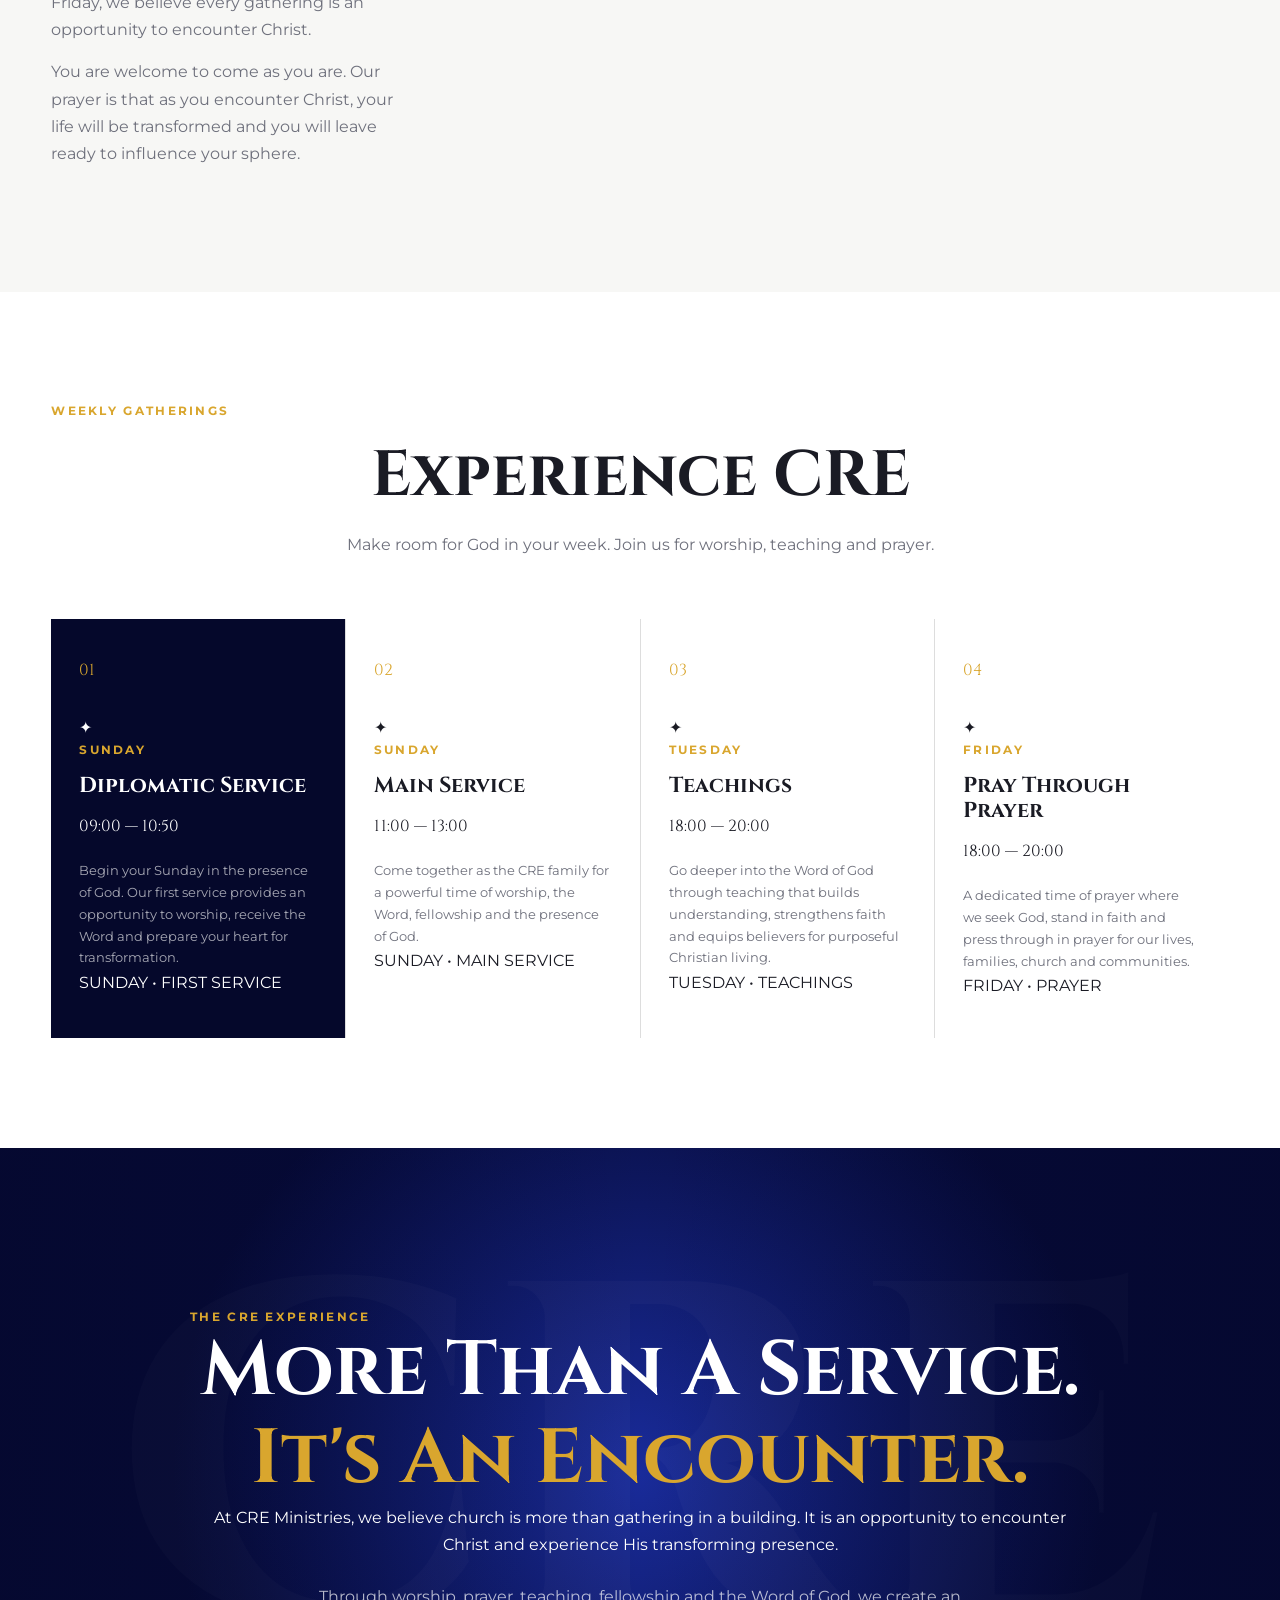
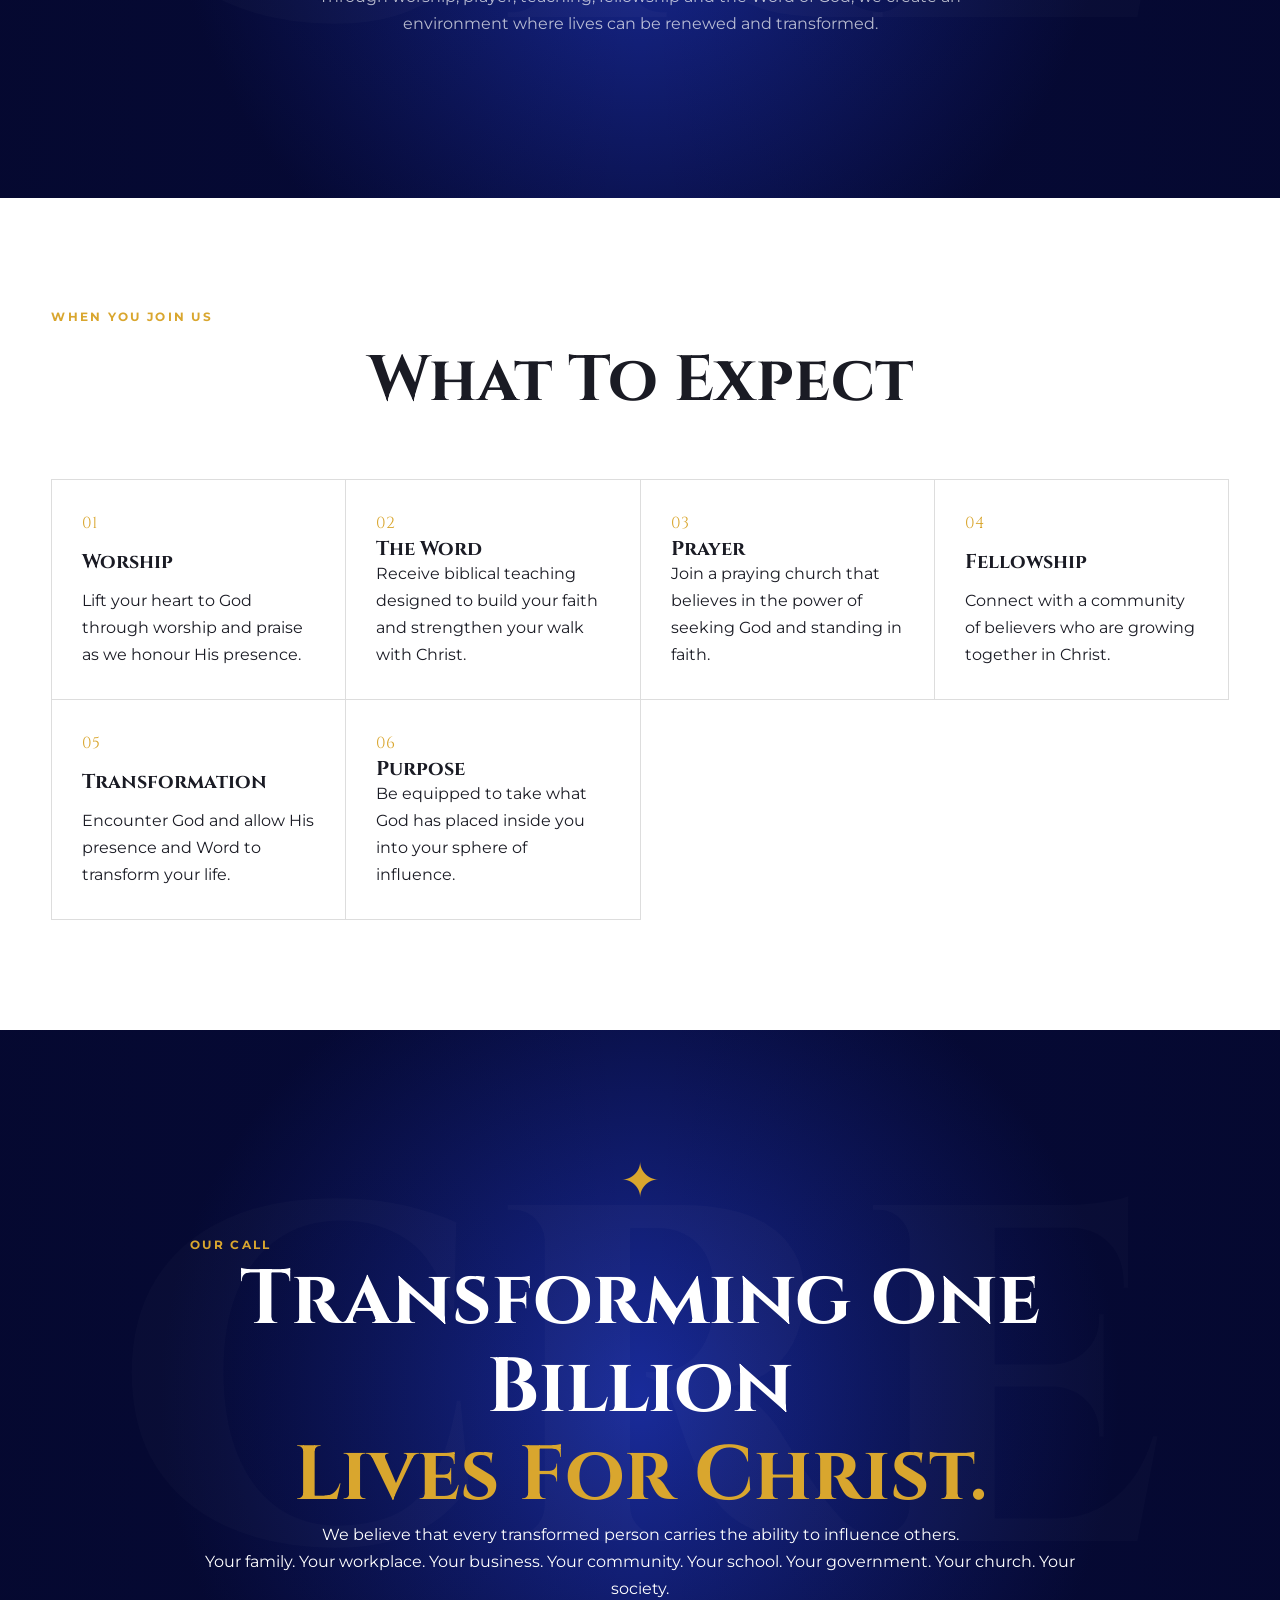
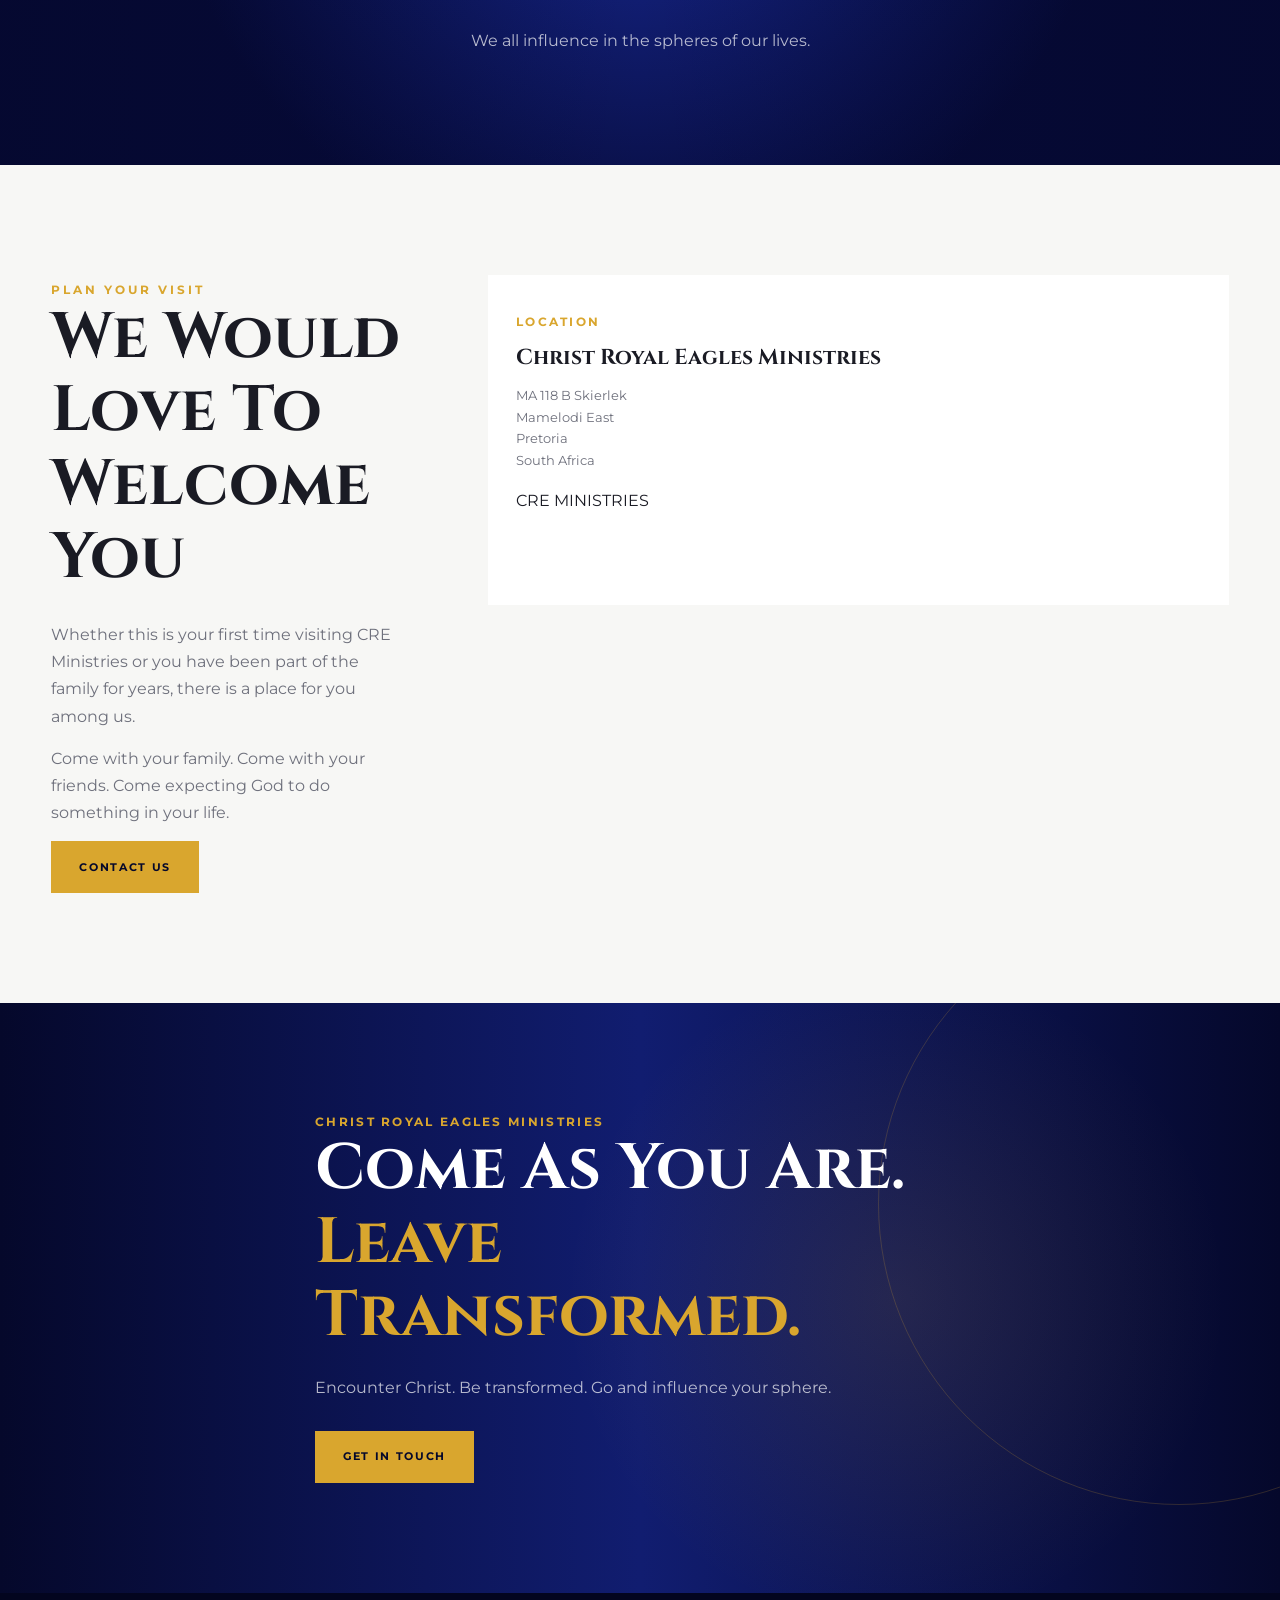
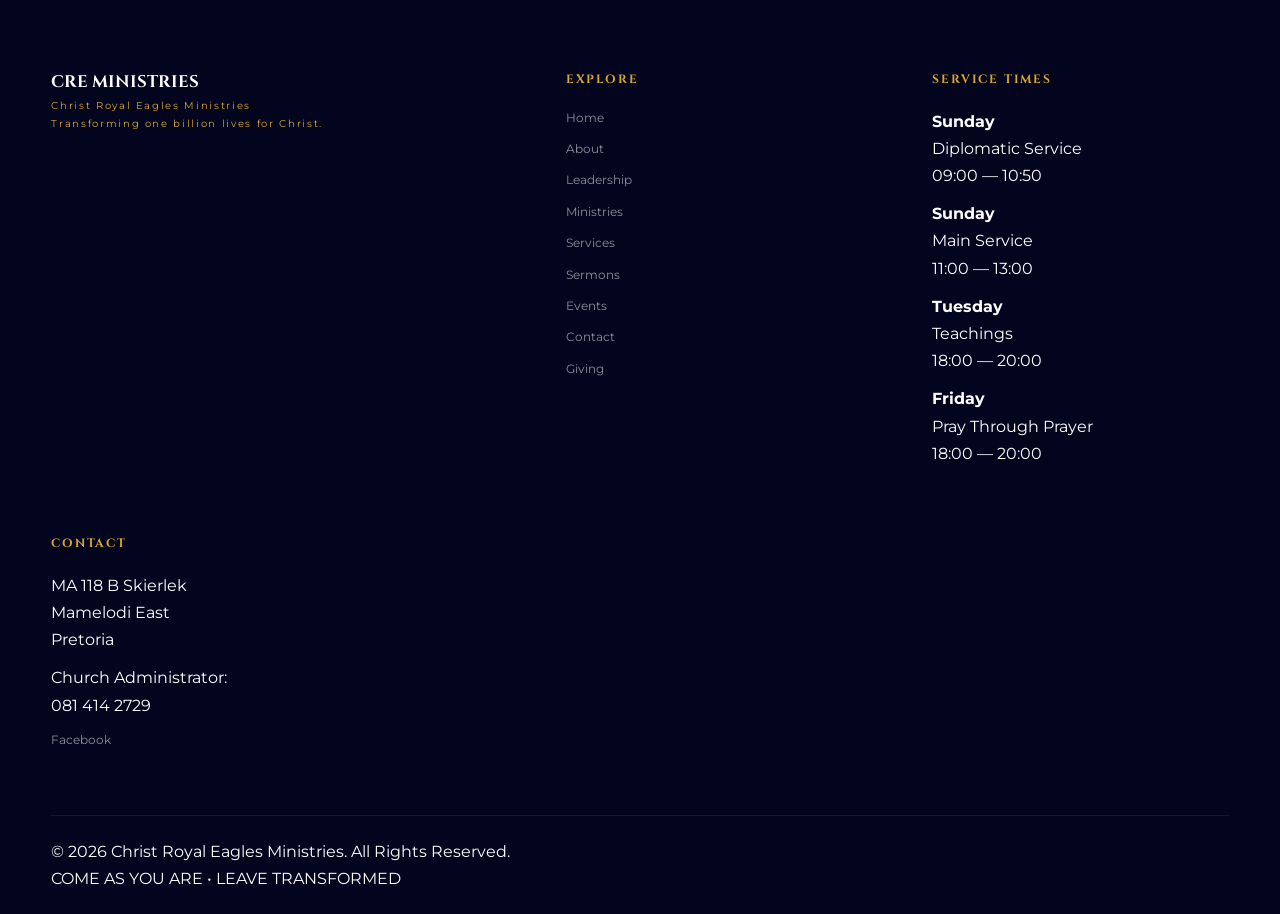
<file: services.html>
<!DOCTYPE html>
<html lang="en">
<head>
    <meta charset="UTF-8">
    <meta name="viewport" content="width=device-width, initial-scale=1.0">

    <title>Services | Christ Royal Eagles Ministries</title>

    <meta name="description" content="Join Christ Royal Eagles Ministries for Sunday services, Tuesday teachings and Friday Pray Through Prayer. Come as you are. Leave transformed.">

    <!-- Google Fonts -->
    <link rel="preconnect" href="https://fonts.googleapis.com">
    <link rel="preconnect" href="https://fonts.gstatic.com" crossorigin>
    <link href="https://fonts.googleapis.com/css2?family=Cinzel:wght@400;500;600;700&family=Montserrat:wght@300;400;500;600;700&display=swap" rel="stylesheet">

    <!-- Main Stylesheet -->
    <link rel="stylesheet" href="style.css">
</head>

<body>

<!-- =========================
     HEADER
========================= -->

<header class="site-header">
    <div class="container nav-container">

        <a href="index.html" class="brand">
            <div class="brand-text">
                <span class="brand-main">CRE MINISTRIES</span>
                <span class="brand-sub">CHRIST ROYAL EAGLES MINISTRIES</span>
            </div>
        </a>

        <button class="menu-toggle" aria-label="Open navigation">
            <span></span>
            <span></span>
            <span></span>
        </button>

        <nav class="main-nav">

            <a href="index.html">Home</a>
            <a href="about.html">About</a>
            <a href="leadership.html">Leadership</a>
            <a href="ministries.html">Ministries</a>
            <a href="services.html" class="active">Services</a>
            <a href="sermons.html">Sermons</a>
            <a href="events.html">Events</a>
            <a href="contact.html">Contact</a>

            <a href="giving.html" class="nav-give">Give</a>

        </nav>

    </div>
</header>


<!-- =========================
     HERO
========================= -->

<section class="hero inner-page-hero">

    <div class="hero-overlay"></div>

    <div class="container hero-content">

        <span class="hero-eyebrow">
            WORSHIP • WORD • PRAYER • TRANSFORMATION
        </span>

        <h1>
            Our <span>Services</span>
        </h1>

        <p class="hero-description">
            Gather with us as we encounter Christ through worship,
            the Word, prayer and the presence of God.
        </p>

        <p class="hero-vision">
            COME AS YOU ARE. LEAVE TRANSFORMED.
        </p>

    </div>

</section>


<!-- =========================
     INTRODUCTION
========================= -->

<section class="section welcome">

    <div class="container two-column">

        <div class="welcome-content">

            <span class="gold-small">
                JOIN US
            </span>

            <h2>
                There Is A Place For You At CRE
            </h2>

            <p>
                At Christ Royal Eagles Ministries, our services are
                designed to create an atmosphere where people can
                encounter God, receive His Word, grow in faith and
                experience transformation.
            </p>

            <p>
                Whether you are joining us for worship on Sunday,
                growing through our Tuesday teachings or pressing
                deeper in prayer on Friday, we believe every
                gathering is an opportunity to encounter Christ.
            </p>

            <p>
                You are welcome to come as you are. Our prayer is
                that as you encounter Christ, your life will be
                transformed and you will leave ready to influence
                your sphere.
            </p>

        </div>

        <div class="welcome-content">

            <div class="large-statement">
                <span>COME</span>
                <strong>AS YOU ARE.</strong>

                <span>ENCOUNTER</span>
                <strong>CHRIST.</strong>

                <span>BE</span>
                <strong>TRANSFORMED.</strong>

                <span>GO AND</span>
                <strong>INFLUENCE.</strong>
            </div>

        </div>

    </div>

</section>


<!-- =========================
     WEEKLY SERVICES
========================= -->

<section class="section services-preview">

    <div class="container">

        <div class="section-heading centered">

            <span class="section-label">
                WEEKLY GATHERINGS
            </span>

            <h2>
                Experience CRE
            </h2>

            <p>
                Make room for God in your week.
                Join us for worship, teaching and prayer.
            </p>

        </div>


        <div class="service-grid">


            <!-- SUNDAY FIRST SERVICE -->

            <div class="service-card featured">

                <div class="service-number">
                    01
                </div>

                <div class="service-icon">
                    ✦
                </div>

                <span class="section-label">
                    SUNDAY
                </span>

                <h3>
                    Diplomatic Service
                </h3>

                <div class="service-time">
                    09:00 — 10:50
                </div>

                <p>
                    Begin your Sunday in the presence of God.
                    Our first service provides an opportunity
                    to worship, receive the Word and prepare
                    your heart for transformation.
                </p>

                <div class="service-tag">
                    SUNDAY • FIRST SERVICE
                </div>

            </div>


            <!-- MAIN SERVICE -->

            <div class="service-card">

                <div class="service-number">
                    02
                </div>

                <div class="service-icon">
                    ✦
                </div>

                <span class="section-label">
                    SUNDAY
                </span>

                <h3>
                    Main Service
                </h3>

                <div class="service-time">
                    11:00 — 13:00
                </div>

                <p>
                    Come together as the CRE family for a
                    powerful time of worship, the Word,
                    fellowship and the presence of God.
                </p>

                <div class="service-tag">
                    SUNDAY • MAIN SERVICE
                </div>

            </div>


            <!-- TUESDAY -->

            <div class="service-card">

                <div class="service-number">
                    03
                </div>

                <div class="service-icon">
                    ✦
                </div>

                <span class="section-label">
                    TUESDAY
                </span>

                <h3>
                    Teachings
                </h3>

                <div class="service-time">
                    18:00 — 20:00
                </div>

                <p>
                    Go deeper into the Word of God through
                    teaching that builds understanding,
                    strengthens faith and equips believers
                    for purposeful Christian living.
                </p>

                <div class="service-tag">
                    TUESDAY • TEACHINGS
                </div>

            </div>


            <!-- FRIDAY -->

            <div class="service-card">

                <div class="service-number">
                    04
                </div>

                <div class="service-icon">
                    ✦
                </div>

                <span class="section-label">
                    FRIDAY
                </span>

                <h3>
                    Pray Through Prayer
                </h3>

                <div class="service-time">
                    18:00 — 20:00
                </div>

                <p>
                    A dedicated time of prayer where we seek
                    God, stand in faith and press through in
                    prayer for our lives, families, church
                    and communities.
                </p>

                <div class="service-tag">
                    FRIDAY • PRAYER
                </div>

            </div>


        </div>

    </div>

</section>


<!-- =========================
     SUNDAY EXPERIENCE
========================= -->

<section class="section vision-section">

    <div class="vision-overlay"></div>

    <div class="container vision-content">

        <span class="section-label">
            THE CRE EXPERIENCE
        </span>

        <h2>
            More Than A Service.
            <br>
            <span>It's An Encounter.</span>
        </h2>

        <p>
            At CRE Ministries, we believe church is more than
            gathering in a building. It is an opportunity to
            encounter Christ and experience His transforming
            presence.
        </p>

        <p>
            Through worship, prayer, teaching, fellowship and
            the Word of God, we create an environment where
            lives can be renewed and transformed.
        </p>

    </div>

</section>


<!-- =========================
     WHAT TO EXPECT
========================= -->

<section class="section">

    <div class="container">

        <div class="section-heading centered">

            <span class="section-label">
                WHEN YOU JOIN US
            </span>

            <h2>
                What To Expect
            </h2>

        </div>


        <div class="ministry-grid">

            <div class="ministry-item">

                <span class="leadership-number">
                    01
                </span>

                <h3>
                    Worship
                </h3>

                <p>
                    Lift your heart to God through worship
                    and praise as we honour His presence.
                </p>

            </div>


            <div class="ministry-item">

                <span class="leadership-number">
                    02
                </span>

                <h3>
                    The Word
                </h3>

                <p>
                    Receive biblical teaching designed to
                    build your faith and strengthen your walk
                    with Christ.
                </p>

            </div>


            <div class="ministry-item">

                <span class="leadership-number">
                    03
                </span>

                <h3>
                    Prayer
                </h3>

                <p>
                    Join a praying church that believes in
                    the power of seeking God and standing
                    in faith.
                </p>

            </div>


            <div class="ministry-item">

                <span class="leadership-number">
                    04
                </span>

                <h3>
                    Fellowship
                </h3>

                <p>
                    Connect with a community of believers
                    who are growing together in Christ.
                </p>

            </div>


            <div class="ministry-item">

                <span class="leadership-number">
                    05
                </span>

                <h3>
                    Transformation
                </h3>

                <p>
                    Encounter God and allow His presence
                    and Word to transform your life.
                </p>

            </div>


            <div class="ministry-item">

                <span class="leadership-number">
                    06
                </span>

                <h3>
                    Purpose
                </h3>

                <p>
                    Be equipped to take what God has placed
                    inside you into your sphere of influence.
                </p>

            </div>

        </div>

    </div>

</section>


<!-- =========================
     SPHERE OF INFLUENCE
========================= -->

<section class="section vision-section">

    <div class="vision-overlay"></div>

    <div class="container vision-content">

        <div class="eagle-symbol">
            ✦
        </div>

        <span class="section-label">
            OUR CALL
        </span>

        <h2>
            Transforming One Billion
            <br>
            <span>Lives For Christ.</span>
        </h2>

        <p>
            We believe that every transformed person carries
            the ability to influence others.
        </p>

        <p>
            Your family. Your workplace. Your business.
            Your community. Your school. Your government.
            Your church. Your society.
        </p>

        <p>
            We all influence in the spheres of our lives.
        </p>

    </div>

</section>


<!-- =========================
     SERVICE INFORMATION
========================= -->

<section class="section welcome">

    <div class="container two-column">

        <div class="welcome-content">

            <span class="gold-small">
                PLAN YOUR VISIT
            </span>

            <h2>
                We Would Love To Welcome You
            </h2>

            <p>
                Whether this is your first time visiting CRE
                Ministries or you have been part of the family
                for years, there is a place for you among us.
            </p>

            <p>
                Come with your family. Come with your friends.
                Come expecting God to do something in your life.
            </p>

            <a href="contact.html" class="btn btn-gold">
                CONTACT US
            </a>

        </div>


        <div class="welcome-content">

            <div class="service-card">

                <span class="section-label">
                    LOCATION
                </span>

                <h3>
                    Christ Royal Eagles Ministries
                </h3>

                <p>
                    MA 118 B Skierlek
                    <br>
                    Mamelodi East
                    <br>
                    Pretoria
                    <br>
                    South Africa
                </p>

                <div class="service-tag">
                    CRE MINISTRIES
                </div>

            </div>

        </div>

    </div>

</section>


<!-- =========================
     FINAL CTA
========================= -->

<section class="section sermon-cta">

    <div class="sermon-overlay"></div>

    <div class="container sermon-content">

        <span class="section-label">
            CHRIST ROYAL EAGLES MINISTRIES
        </span>

        <h2>
            Come As You Are.
            <br>
            <span>Leave Transformed.</span>
        </h2>

        <p>
            Encounter Christ. Be transformed.
            Go and influence your sphere.
        </p>

        <a href="contact.html" class="btn btn-gold">
            GET IN TOUCH
        </a>

    </div>

</section>


<!-- =========================
     FOOTER
========================= -->

<footer class="site-footer">

    <div class="container footer-grid">


        <div class="footer-brand">

            <h3>
                CRE MINISTRIES
            </h3>

            <p>
                Christ Royal Eagles Ministries
            </p>

            <p>
                Transforming one billion lives for Christ.
            </p>

        </div>


        <div class="footer-links">

            <h4>
                EXPLORE
            </h4>

            <a href="index.html">Home</a>
            <a href="about.html">About</a>
            <a href="leadership.html">Leadership</a>
            <a href="ministries.html">Ministries</a>
            <a href="services.html">Services</a>
            <a href="sermons.html">Sermons</a>
            <a href="events.html">Events</a>
            <a href="contact.html">Contact</a>
            <a href="giving.html">Giving</a>

        </div>


        <div class="footer-links">

            <h4>
                SERVICE TIMES
            </h4>

            <p>
                <strong>Sunday</strong><br>
                Diplomatic Service<br>
                09:00 — 10:50
            </p>

            <p>
                <strong>Sunday</strong><br>
                Main Service<br>
                11:00 — 13:00
            </p>

            <p>
                <strong>Tuesday</strong><br>
                Teachings<br>
                18:00 — 20:00
            </p>

            <p>
                <strong>Friday</strong><br>
                Pray Through Prayer<br>
                18:00 — 20:00
            </p>

        </div>


        <div class="footer-links">

            <h4>
                CONTACT
            </h4>

            <p>
                MA 118 B Skierlek<br>
                Mamelodi East<br>
                Pretoria
            </p>

            <p>
                Church Administrator:
                <br>
                081 414 2729
            </p>

            <a href="https://www.facebook.com/" target="_blank">
                Facebook
            </a>

        </div>

    </div>


    <div class="container footer-bottom">

        <p>
            © 2026 Christ Royal Eagles Ministries.
            All Rights Reserved.
        </p>

        <p>
            COME AS YOU ARE • LEAVE TRANSFORMED
        </p>

    </div>

</footer>


<!-- =========================
     WHATSAPP
========================= -->

<a
    href="https://wa.me/27814142729"
    class="whatsapp-button"
    target="_blank"
    aria-label="Contact CRE Ministries on WhatsApp"
>
    WhatsApp
</a>


<!-- =========================
     MOBILE MENU
========================= -->

<script>

const menuToggle = document.querySelector(".menu-toggle");
const mainNav = document.querySelector(".main-nav");

if (menuToggle && mainNav) {

    menuToggle.addEventListener("click", function () {

        mainNav.classList.toggle("active");
        menuToggle.classList.toggle("active");

    });

}

</script>


</body>
</html>
</file>
<file: style.css>
/* =========================================================
   CRE MINISTRIES
   CHRIST ROYAL EAGLES MINISTRIES
   Premium Royal Blue + Gold Church Website
========================================================= */

:root {
    --navy: #05082b;
    --navy-2: #080d3b;
    --blue: #101b72;
    --blue-light: #1c2c91;
    --gold: #d9a62e;
    --gold-light: #f3cc63;
    --white: #ffffff;
    --off-white: #f7f7f5;
    --text: #1a1b24;
    --muted: #6e707c;
    --border: rgba(217, 166, 46, 0.25);
    --shadow: 0 20px 60px rgba(0, 0, 0, 0.16);
    --container: 1180px;
    --radius: 4px;
}

/* =========================================================
   RESET
========================================================= */

* {
    margin: 0;
    padding: 0;
    box-sizing: border-box;
}

html {
    scroll-behavior: smooth;
}

body {
    font-family: "Montserrat", sans-serif;
    color: var(--text);
    background: var(--white);
    line-height: 1.7;
    overflow-x: hidden;
}

img {
    max-width: 100%;
    display: block;
}

a {
    text-decoration: none;
    color: inherit;
}

button {
    font: inherit;
}

.container {
    width: min(92%, var(--container));
    margin: 0 auto;
}

.section {
    padding: 110px 0;
}

/* =========================================================
   TYPOGRAPHY
========================================================= */

h1,
h2,
h3,
h4 {
    font-family: "Cinzel", serif;
    line-height: 1.15;
}

h2 {
    font-size: clamp(2.2rem, 5vw, 4.2rem);
}

h2 span {
    color: var(--gold);
}

.gold-small {
    color: var(--gold);
    font-size: 0.75rem;
    font-weight: 700;
    letter-spacing: 0.25em;
    text-transform: uppercase;
    margin-bottom: 18px;
}

.section-label {
    display: flex;
    align-items: center;
    gap: 14px;
    color: var(--gold);
    font-size: 0.72rem;
    font-weight: 700;
    letter-spacing: 0.2em;
    text-transform: uppercase;
}

.section-label span {
    display: inline-flex;
    align-items: center;
    justify-content: center;
    width: 34px;
    height: 34px;
    border: 1px solid var(--gold);
    border-radius: 50%;
    font-size: 0.65rem;
}

.section-heading {
    margin-bottom: 60px;
}

.section-heading h2 {
    margin: 18px 0;
}

.section-heading > p:last-child {
    max-width: 650px;
    color: var(--muted);
}

.centered {
    text-align: center;
}

.centered > p:last-child {
    margin-left: auto;
    margin-right: auto;
}

/* =========================================================
   HEADER
========================================================= */

.site-header {
    position: absolute;
    z-index: 1000;
    top: 0;
    left: 0;
    width: 100%;
    padding: 22px 0;
    border-bottom: 1px solid rgba(255, 255, 255, 0.12);
    background: rgba(4, 7, 36, 0.25);
    backdrop-filter: blur(12px);
}

.nav-container {
    display: flex;
    align-items: center;
    justify-content: space-between;
    gap: 30px;
}

.brand {
    display: flex;
    align-items: center;
    gap: 13px;
    color: white;
}

.brand img {
    width: 58px;
    height: 58px;
    object-fit: contain;
}

.brand-text {
    display: flex;
    flex-direction: column;
}

.brand-text strong {
    font-family: "Cinzel", serif;
    font-size: 1rem;
    letter-spacing: 0.08em;
}

.brand-text span {
    color: var(--gold-light);
    font-size: 0.58rem;
    letter-spacing: 0.17em;
    margin-top: 3px;
}

.main-nav {
    display: flex;
    align-items: center;
    gap: 23px;
}

.main-nav a {
    position: relative;
    color: rgba(255, 255, 255, 0.88);
    font-size: 0.68rem;
    font-weight: 600;
    letter-spacing: 0.1em;
    text-transform: uppercase;
    transition: 0.3s ease;
}

.main-nav a:hover,
.main-nav a.active {
    color: var(--gold-light);
}

.main-nav a:not(.nav-give)::after {
    content: "";
    position: absolute;
    left: 0;
    bottom: -8px;
    width: 0;
    height: 1px;
    background: var(--gold);
    transition: 0.3s ease;
}

.main-nav a:hover::after,
.main-nav a.active::after {
    width: 100%;
}

.nav-give {
    padding: 12px 20px;
    border: 1px solid var(--gold);
    color: var(--gold-light) !important;
}

.nav-give:hover {
    background: var(--gold);
    color: var(--navy) !important;
}

.menu-toggle {
    display: none;
    width: 42px;
    height: 42px;
    border: 1px solid rgba(255,255,255,0.3);
    background: transparent;
    cursor: pointer;
}

.menu-toggle span {
    display: block;
    width: 20px;
    height: 2px;
    background: white;
    margin: 5px auto;
}

/* =========================================================
   HERO
========================================================= */

.hero {
    position: relative;
    min-height: 100vh;
    display: flex;
    align-items: center;
    justify-content: center;
    overflow: hidden;
    background:
        radial-gradient(circle at 50% 45%, rgba(28, 44, 145, 0.75), transparent 38%),
        linear-gradient(135deg, #030625, #090f4d 55%, #030625);
}

.hero::before {
    content: "";
    position: absolute;
    inset: 0;
    background:
        linear-gradient(
            90deg,
            rgba(3, 5, 30, 0.96),
            rgba(7, 12, 60, 0.72),
            rgba(3, 5, 30, 0.96)
        );
}

.hero-overlay {
    position: absolute;
    inset: 0;
    background:
        radial-gradient(
            circle at center,
            transparent 0%,
            rgba(0, 0, 0, 0.25) 55%,
            rgba(0, 0, 0, 0.6) 100%
        );
}

.hero-content {
    position: relative;
    z-index: 2;
    text-align: center;
    color: white;
    padding-top: 100px;
}

.hero-logo {
    width: 150px;
    height: 150px;
    margin: 0 auto 28px;
    display: flex;
    align-items: center;
    justify-content: center;
    animation: floatLogo 5s ease-in-out infinite;
}

.hero-logo img {
    width: 100%;
    height: 100%;
    object-fit: contain;
    filter: drop-shadow(0 15px 35px rgba(0,0,0,0.45));
}

@keyframes floatLogo {
    0%, 100% {
        transform: translateY(0);
    }

    50% {
        transform: translateY(-8px);
    }
}

.hero-eyebrow {
    color: var(--gold-light);
    font-size: 0.78rem;
    font-weight: 700;
    letter-spacing: 0.32em;
    margin-bottom: 18px;
}

.hero h1 {
    font-size: clamp(3rem, 8vw, 7.2rem);
    font-weight: 700;
    letter-spacing: 0.025em;
    max-width: 1000px;
    margin: 0 auto;
}

.hero h1 span {
    display: block;
    color: var(--gold-light);
}

.hero-vision {
    margin: 25px auto 10px;
    font-family: "Cinzel", serif;
    font-size: clamp(1rem, 2vw, 1.45rem);
    color: white;
}

.hero-description {
    max-width: 650px;
    margin: 15px auto 30px;
    color: rgba(255,255,255,0.72);
    font-size: 0.95rem;
}

.hero-buttons {
    display: flex;
    justify-content: center;
    gap: 15px;
    flex-wrap: wrap;
}

.btn {
    display: inline-flex;
    align-items: center;
    justify-content: center;
    min-height: 52px;
    padding: 0 28px;
    font-size: 0.7rem;
    font-weight: 700;
    letter-spacing: 0.15em;
    transition: 0.3s ease;
}

.btn-gold {
    background: var(--gold);
    color: var(--navy);
}

.btn-gold:hover {
    background: var(--gold-light);
    transform: translateY(-3px);
    box-shadow: 0 12px 30px rgba(217,166,46,0.25);
}

.btn-outline {
    border: 1px solid rgba(255,255,255,0.5);
    color: white;
}

.btn-outline:hover {
    background: white;
    color: var(--navy);
    transform: translateY(-3px);
}

.btn-dark {
    background: var(--navy);
    color: white;
}

.btn-dark:hover {
    background: var(--gold);
    color: var(--navy);
    transform: translateY(-3px);
}

.hero-scroll {
    position: absolute;
    bottom: 25px;
    left: 50%;
    transform: translateX(-50%);
    z-index: 3;
    display: flex;
    align-items: center;
    gap: 15px;
    color: rgba(255,255,255,0.55);
    font-size: 0.55rem;
    letter-spacing: 0.2em;
}

.scroll-line {
    width: 45px;
    height: 1px;
    background: var(--gold);
}

/* =========================================================
   WELCOME
========================================================= */

.welcome {
    background: var(--off-white);
}

.two-column {
    display: grid;
    grid-template-columns: 0.65fr 1.35fr;
    gap: 80px;
}

.welcome-content h2 {
    margin-bottom: 25px;
}

.welcome-content p:not(.gold-small) {
    color: var(--muted);
    margin-bottom: 15px;
}

.text-link {
    display: inline-flex;
    align-items: center;
    gap: 14px;
    margin-top: 20px;
    color: var(--navy);
    font-size: 0.7rem;
    font-weight: 700;
    letter-spacing: 0.12em;
    border-bottom: 1px solid var(--gold);
    padding-bottom: 8px;
    transition: 0.3s ease;
}

.text-link span {
    color: var(--gold);
    font-size: 1rem;
}

.text-link:hover {
    color: var(--gold);
}

/* =========================================================
   VISION
========================================================= */

.vision-section {
    position: relative;
    min-height: 650px;
    display: flex;
    align-items: center;
    justify-content: center;
    text-align: center;
    color: white;
    overflow: hidden;
    background:
        radial-gradient(circle at center, #192b9a, #060a38 65%);
}

.vision-section::before {
    content: "CRE";
    position: absolute;
    font-family: "Cinzel", serif;
    font-size: 30rem;
    font-weight: 800;
    color: rgba(255,255,255,0.025);
    line-height: 1;
}

.vision-overlay {
    position: absolute;
    inset: 0;
    background:
        linear-gradient(
            90deg,
            rgba(4,7,39,0.45),
            transparent,
            rgba(4,7,39,0.45)
        );
}

.vision-content {
    position: relative;
    z-index: 2;
    max-width: 900px;
}

.eagle-symbol {
    color: var(--gold);
    font-size: 3rem;
    margin-bottom: 15px;
}

.vision-content h2 {
    font-size: clamp(2.4rem, 6vw, 5.2rem);
}

.vision-content h2 span {
    display: block;
}

.vision-content > p:last-child {
    max-width: 650px;
    margin: 25px auto 0;
    color: rgba(255,255,255,0.7);
}

/* =========================================================
   SERVICES
========================================================= */

.services-preview {
    background: white;
}

.service-grid {
    display: grid;
    grid-template-columns: repeat(4, 1fr);
    gap: 1px;
    background: #ddd;
}

.service-card {
    position: relative;
    padding: 38px 28px;
    background: white;
    min-height: 330px;
    transition: 0.3s ease;
}

.service-card:hover {
    transform: translateY(-8px);
    box-shadow: var(--shadow);
    z-index: 2;
}

.service-card.featured {
    background: var(--navy);
    color: white;
}

.service-number {
    color: var(--gold);
    font-family: "Cinzel", serif;
    font-size: 1rem;
    margin-bottom: 30px;
}

.service-day {
    color: var(--gold);
    font-size: 0.68rem;
    font-weight: 700;
    letter-spacing: 0.2em;
}

.service-card h3 {
    margin: 14px 0;
    font-size: 1.35rem;
}

.service-time {
    font-family: "Cinzel", serif;
    font-size: 1rem;
    margin-bottom: 20px;
}

.service-card p {
    color: var(--muted);
    font-size: 0.8rem;
}

.service-card.featured p {
    color: rgba(255,255,255,0.65);
}

/* =========================================================
   FOUNDERS
========================================================= */

.founders {
    background: var(--off-white);
}

.founder-grid {
    display: grid;
    grid-template-columns: repeat(2, 1fr);
    gap: 30px;
}

.founder-card {
    background: white;
    box-shadow: 0 10px 35px rgba(0,0,0,0.06);
}

.founder-image {
    height: 430px;
    background:
        linear-gradient(
            135deg,
            #070b3a,
            #1b2b8e
        );
    display: flex;
    align-items: center;
    justify-content: center;
}

.placeholder-image span {
    font-family: "Cinzel", serif;
    color: var(--gold);
    font-size: 5rem;
    opacity: 0.8;
}

.founder-info {
    padding: 32px;
}

.founder-info .role {
    color: var(--gold);
    font-size: 0.65rem;
    font-weight: 700;
    letter-spacing: 0.2em;
    margin-bottom: 10px;
}

.founder-info h3 {
    font-size: 1.5rem;
    margin-bottom: 12px;
}

.founder-info > p:last-child {
    color: var(--muted);
    font-size: 0.85rem;
}

.center-button {
    text-align: center;
    margin-top: 45px;
}

/* =========================================================
   MINISTRIES
========================================================= */

.ministries-preview {
    background: white;
}

.ministry-grid {
    display: grid;
    grid-template-columns: repeat(4, 1fr);
    border-top: 1px solid #ddd;
    border-left: 1px solid #ddd;
}

.ministry-item {
    min-height: 220px;
    padding: 30px;
    border-right: 1px solid #ddd;
    border-bottom: 1px solid #ddd;
    display: flex;
    flex-direction: column;
    justify-content: space-between;
    transition: 0.3s ease;
}

.ministry-item:hover {
    background: var(--navy);
    color: white;
}

.ministry-item span {
    color: var(--gold);
    font-family: "Cinzel", serif;
}

.ministry-item h3 {
    font-size: 1.25rem;
}

/* =========================================================
   SERMON CTA
========================================================= */

.sermon-cta {
    position: relative;
    min-height: 500px;
    display: flex;
    align-items: center;
    background:
        linear-gradient(
            90deg,
            #05082b,
            #111d70,
            #05082b
        );
    color: white;
    overflow: hidden;
}

.sermon-cta::after {
    content: "";
    position: absolute;
    width: 600px;
    height: 600px;
    border: 1px solid rgba(217,166,46,0.2);
    border-radius: 50%;
    right: -200px;
    top: -100px;
}

.sermon-overlay {
    position: absolute;
    inset: 0;
    background: radial-gradient(circle at 70% 50%, rgba(217,166,46,0.12), transparent 35%);
}

.sermon-content {
    position: relative;
    z-index: 2;
    max-width: 650px;
}

.sermon-content h2 {
    margin-bottom: 20px;
}

.sermon-content > p:not(.gold-small) {
    color: rgba(255,255,255,0.7);
    margin-bottom: 30px;
}

/* =========================================================
   VISIT
========================================================= */

.visit {
    background: var(--off-white);
}

.visit-box {
    display: grid;
    grid-template-columns: 1.4fr 0.6fr;
    gap: 60px;
    align-items: center;
}

.visit-box h2 {
    margin-bottom: 20px;
}

.visit-box > div:first-child > p:not(.gold-small) {
    color: var(--muted);
}

.address {
    display: flex;
    flex-direction: column;
    margin: 25px 0 30px;
    border-left: 2px solid var(--gold);
    padding-left: 20px;
}

.address span,
.address strong {
    margin-bottom: 3px;
}

.address strong {
    font-family: "Cinzel", serif;
}

.contact-card {
    background: var(--navy);
    color: white;
    padding: 45px 35px;
    text-align: center;
    box-shadow: var(--shadow);
}

.contact-icon {
    width: 65px;
    height: 65px;
    margin: 0 auto 20px;
    display: flex;
    align-items: center;
    justify-content: center;
    border: 1px solid var(--gold);
    border-radius: 50%;
    color: var(--gold);
    font-size: 1.4rem;
}

.contact-card p {
    color: var(--gold);
    font-size: 0.65rem;
    font-weight: 700;
    letter-spacing: 0.15em;
    margin-bottom: 10px;
}

.contact-card a {
    display: block;
    color: white;
    font-family: "Cinzel", serif;
    font-size: 1.45rem;
    margin-bottom: 8px;
}

.contact-card span {
    color: rgba(255,255,255,0.55);
    font-size: 0.75rem;
}

/* =========================================================
   FACEBOOK
========================================================= */

.facebook-section {
    background: var(--gold);
    color: var(--navy);
    padding: 75px 0;
}

.facebook-inner {
    display: flex;
    justify-content: space-between;
    align-items: center;
    gap: 40px;
}

.facebook-inner .gold-small {
    color: var(--navy);
}

.facebook-inner h2 {
    font-size: clamp(2rem, 4vw, 3.3rem);
}

.facebook-inner p:not(.gold-small) {
    max-width: 600px;
    margin-top: 15px;
    opacity: 0.75;
}

.facebook-inner .btn-outline {
    border-color: var(--navy);
    color: var(--navy);
    white-space: nowrap;
}

.facebook-inner .btn-outline:hover {
    background: var(--navy);
    color: white;
}

/* =========================================================
   FOOTER
========================================================= */

.site-footer {
    background: #03051f;
    color: white;
    padding-top: 80px;
}

.footer-grid {
    display: grid;
    grid-template-columns: 1.5fr 1fr 1fr;
    gap: 70px;
    padding-bottom: 65px;
}

.footer-brand img {
    width: 95px;
    margin-bottom: 20px;
}

.footer-brand h3 {
    font-size: 1.05rem;
    margin-bottom: 5px;
}

.footer-brand > p {
    color: var(--gold);
    font-size: 0.65rem;
    letter-spacing: 0.16em;
}

.footer-brand > span {
    display: block;
    margin-top: 20px;
    color: rgba(255,255,255,0.5);
    font-size: 0.75rem;
    max-width: 300px;
}

.footer-links {
    display: flex;
    flex-direction: column;
    gap: 11px;
}

.footer-links h4 {
    color: var(--gold);
    font-size: 0.75rem;
    letter-spacing: 0.15em;
    margin-bottom: 10px;
}

.footer-links a,
.footer-links span {
    color: rgba(255,255,255,0.55);
    font-size: 0.75rem;
    transition: 0.3s ease;
}

.footer-links a:hover {
    color: var(--gold-light);
}

.footer-bottom {
    border-top: 1px solid rgba(255,255,255,0.08);
    padding: 22px 0;
}

.footer-bottom .container {
    display: flex;
    justify-content: space-between;
    gap: 20px;
}

.footer-bottom span {
    color: rgba(255,255,255,0.4);
    font-size: 0.62rem;
}

/* =========================================================
   WHATSAPP
========================================================= */

.whatsapp-button {
    position: fixed;
    right: 22px;
    bottom: 22px;
    z-index: 999;
    width: 58px;
    height: 58px;
    border-radius: 50%;
    background: #25d366;
    color: white;
    display: flex;
    align-items: center;
    justify-content: center;
    box-shadow: 0 10px 30px rgba(0,0,0,0.25);
    transition: 0.3s ease;
}

.whatsapp-button span {
    font-size: 0.65rem;
    font-weight: 800;
}

.whatsapp-button:hover {
    transform: scale(1.08);
}

/* =========================================================
   RESPONSIVE — TABLET
========================================================= */

@media (max-width: 1050px) {

    .main-nav {
        gap: 14px;
    }

    .main-nav a {
        font-size: 0.6rem;
    }

    .service-grid {
        grid-template-columns: repeat(2, 1fr);
    }

    .ministry-grid {
        grid-template-columns: repeat(2, 1fr);
    }
}

/* =========================================================
   RESPONSIVE — MOBILE
========================================================= */

@media (max-width: 800px) {

    .section {
        padding: 75px 0;
    }

    .site-header {
        padding: 14px 0;
    }

    .brand img {
        width: 48px;
        height: 48px;
    }

    .brand-text strong {
        font-size: 0.78rem;
    }

    .brand-text span {
        font-size: 0.48rem;
    }

    .menu-toggle {
        display: block;
    }

    .main-nav {
        position: absolute;
        top: 100%;
        left: 0;
        width: 100%;
        display: none;
        flex-direction: column;
        align-items: stretch;
        gap: 0;
        background: rgba(4, 7, 36, 0.98);
        border-top: 1px solid rgba(255,255,255,0.1);
    }

    .main-nav.open {
        display: flex;
    }

    .main-nav a {
        padding: 16px 25px;
        border-bottom: 1px solid rgba(255,255,255,0.08);
        font-size: 0.68rem;
    }

    .main-nav a:not(.nav-give)::after {
        display: none;
    }

    .nav-give {
        margin: 15px 20px;
        text-align: center;
    }

    .hero {
        min-height: 760px;
    }

    .hero-content {
        padding-top: 90px;
    }

    .hero-logo {
        width: 115px;
        height: 115px;
    }

    .hero-eyebrow {
        font-size: 0.62rem;
        letter-spacing: 0.2em;
    }

    .hero h1 {
        font-size: clamp(2.5rem, 14vw, 4.2rem);
    }

    .hero-description {
        font-size: 0.82rem;
        max-width: 92%;
    }

    .hero-scroll {
        display: none;
    }

    .two-column {
        grid-template-columns: 1fr;
        gap: 30px;
    }

    .vision-section {
        min-height: 550px;
    }

    .vision-section::before {
        font-size: 13rem;
    }

    .service-grid {
        grid-template-columns: 1fr;
    }

    .service-card {
        min-height: auto;
    }

    .founder-grid {
        grid-template-columns: 1fr;
    }

    .founder-image {
        height: 350px;
    }

    .ministry-grid {
        grid-template-columns: 1fr;
    }

    .ministry-item {
        min-height: 160px;
    }

    .visit-box {
        grid-template-columns: 1fr;
    }

    .facebook-inner {
        flex-direction: column;
        align-items: flex-start;
    }

    .footer-grid {
        grid-template-columns: 1fr;
        gap: 45px;
    }

    .footer-bottom .container {
        flex-direction: column;
    }
}

/* =========================================================
   SMALL PHONES
========================================================= */

@media (max-width: 480px) {

    .container {
        width: min(90%, 1180px);
    }

    .brand-text {
        display: none;
    }

    .hero h1 {
        font-size: 2.65rem;
    }

    .hero-vision {
        font-size: 0.95rem;
    }

    .hero-buttons {
        flex-direction: column;
        width: 100%;
        max-width: 300px;
        margin: 0 auto;
    }

    .btn {
        width: 100%;
    }

    .founder-image {
        height: 280px;
    }

    .contact-card {
        padding: 35px 20px;
    }

    .whatsapp-button {
        width: 52px;
        height: 52px;
        right: 15px;
        bottom: 15px;
    }
}

/* =========================================================
   ACCESSIBILITY
========================================================= */

:focus-visible {
    outline: 2px solid var(--gold);
    outline-offset: 4px;
}

::selection {
    background: var(--gold);
    color: var(--navy);
}
</file>
